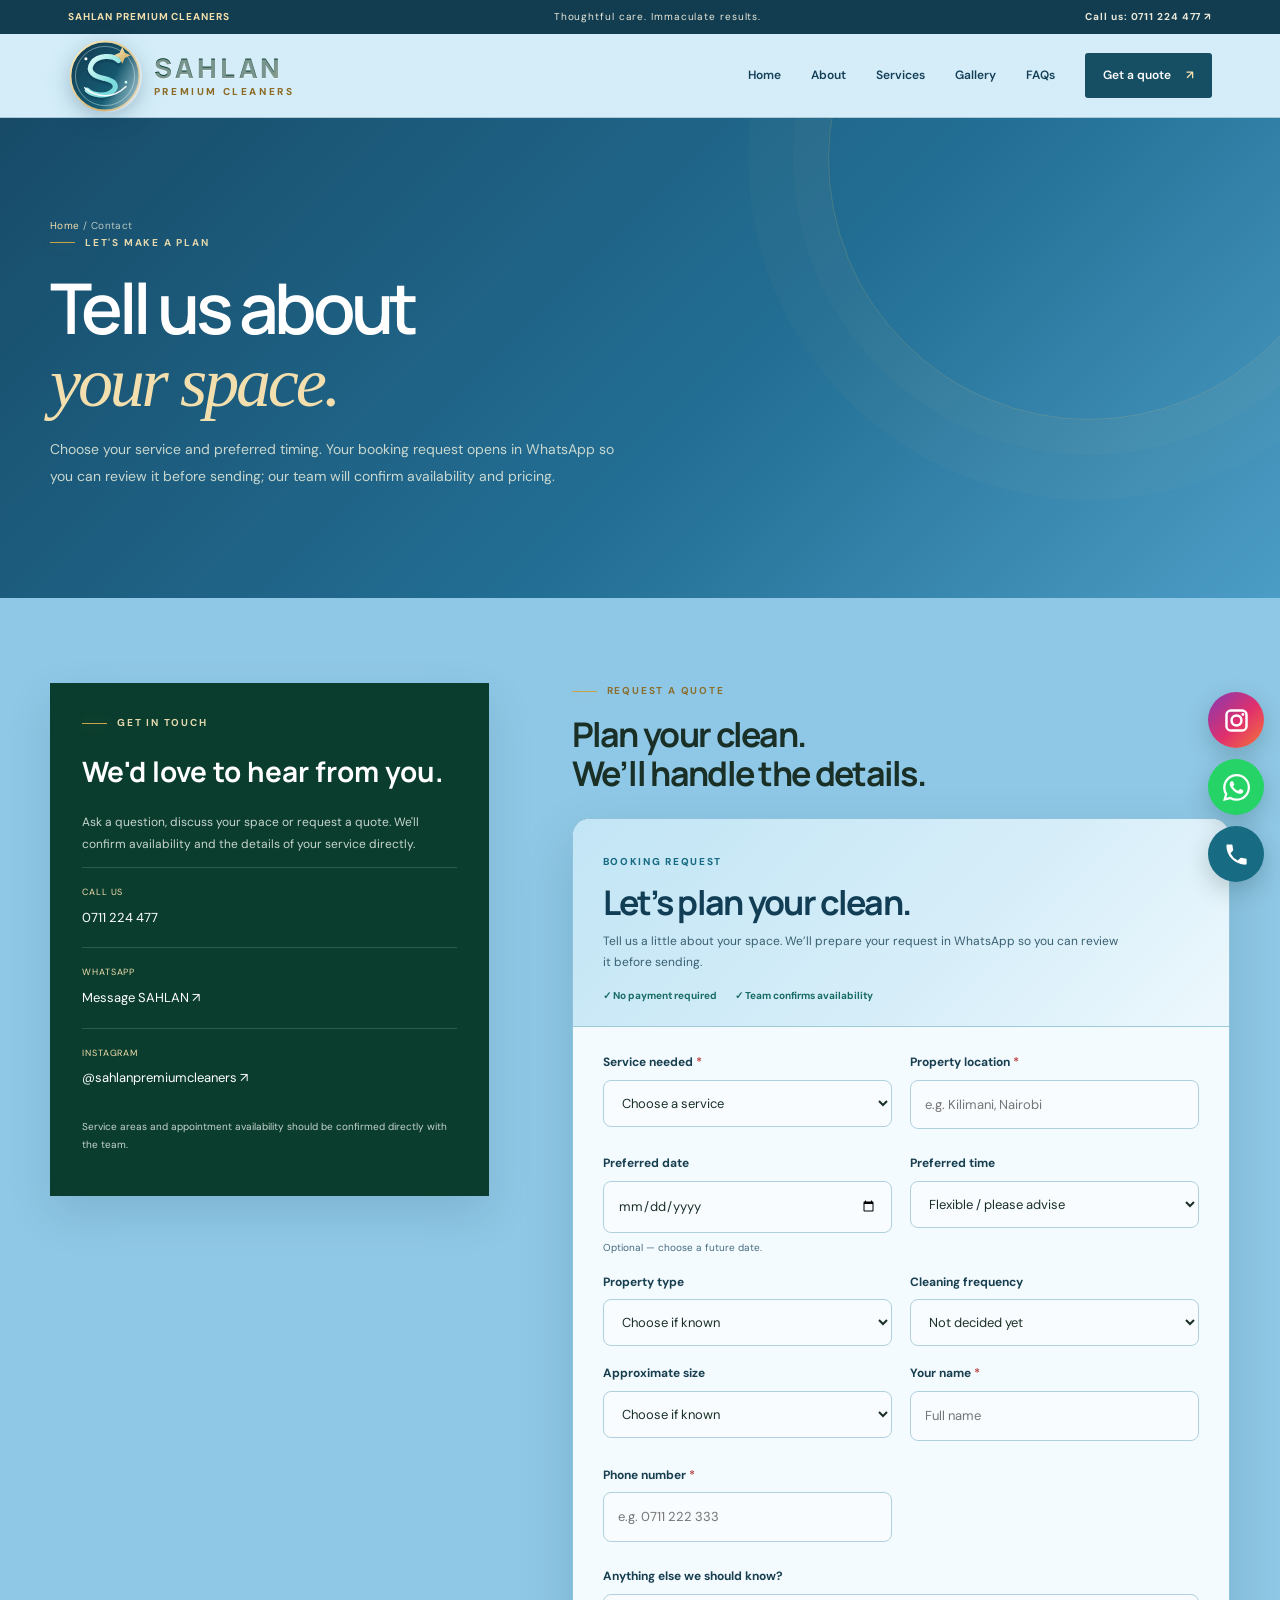
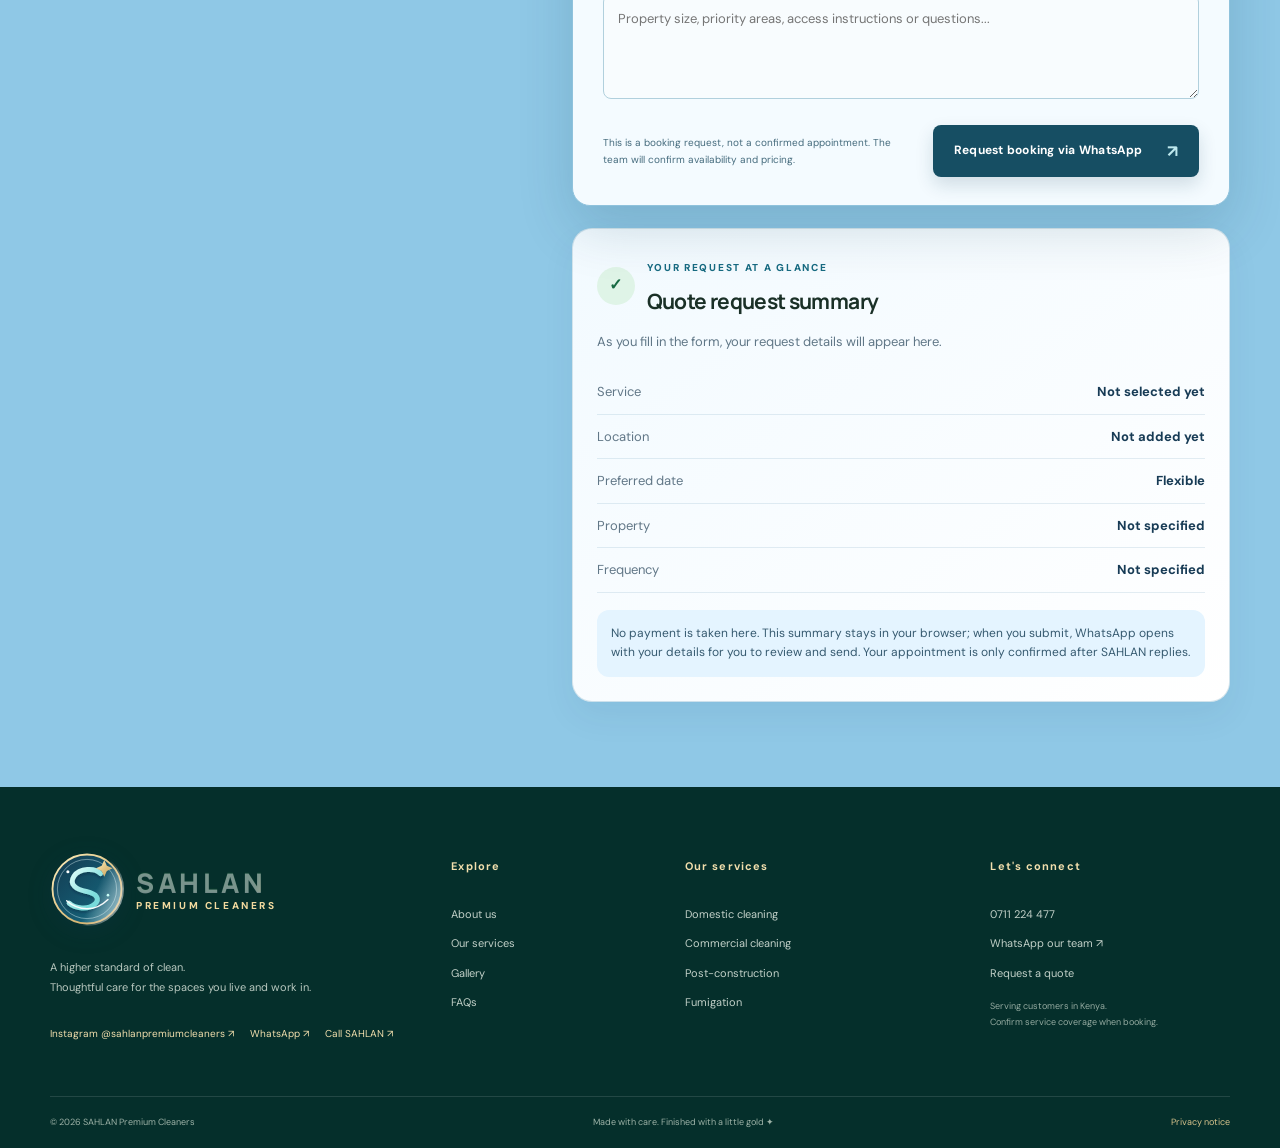
<file: contact.html>
<!doctype html><html lang="en"><head><meta charset="utf-8"><meta name="viewport" content="width=device-width,initial-scale=1"><meta name="theme-color" content="#236f95"><meta name="description" content="Contact SAHLAN Premium Cleaners to discuss domestic, commercial, post-construction cleaning or fumigation."><title>Contact & Request a Quote | SAHLAN Premium Cleaners</title><link rel="icon" href="assets/logo.svg" type="image/svg+xml"><link rel="preconnect" href="https://fonts.googleapis.com"><link rel="preconnect" href="https://fonts.gstatic.com" crossorigin><link href="https://fonts.googleapis.com/css2?family=DM+Sans:wght@400;500;600;700&family=Manrope:wght@400;500;600;700;800&display=swap" rel="stylesheet"><link rel="stylesheet" href="assets/styles.css"><meta property="og:type" content="website"><meta property="og:title" content="Contact & Request a Quote | SAHLAN Premium Cleaners"><meta property="og:description" content="Contact SAHLAN Premium Cleaners to discuss domestic, commercial, post-construction cleaning or fumigation."><meta property="og:image" content="https://sahlan-premium-cleaners.vercel.app/assets/brand-reference-advert.png"><meta name="twitter:card" content="summary_large_image"><meta name="twitter:title" content="Contact & Request a Quote | SAHLAN Premium Cleaners"><meta name="twitter:description" content="Contact SAHLAN Premium Cleaners to discuss domestic, commercial, post-construction cleaning or fumigation."><meta name="robots" content="index,follow,max-image-preview:large"><link rel="canonical" href="https://sahlan-premium-cleaners.vercel.app/contact.html"></head><body><a class="skip-link" href="#main-content">Skip to main content</a><div class="announcement"><span>SAHLAN PREMIUM CLEANERS</span><span>Thoughtful care. Immaculate results.</span><a href="tel:+254711224477">Call us: 0711 224 477 ↗</a></div><header class="site-header"><a class="brand" href="index.html"><img src="assets/logo.svg" alt="SAHLAN Premium Cleaners logo" class="brand-mark"><span class="brand-copy"><strong>SAHLAN</strong><small>PREMIUM CLEANERS</small></span></a><button class="menu-toggle" aria-label="Open navigation" aria-expanded="false"><span></span><span></span></button><nav class="main-nav" aria-label="Main navigation"><a class="" href="index.html">Home</a><a class="" href="about.html">About</a><a class="" href="services.html">Services</a><a class="" href="gallery.html">Gallery</a><a class="" href="faq.html">FAQs</a><a class="nav-cta" href="contact.html">Get a quote <span>↗</span></a></nav></header><main id="main-content"><section class="page-hero"><div class="wrap"><div class="breadcrumb"><a href="index.html">Home</a> / Contact</div><div class="eyebrow light"><span></span> LET'S MAKE A PLAN</div><h1>Tell us about<br><em>your space.</em></h1><p>Choose your service and preferred timing. Your booking request opens in WhatsApp so you can review it before sending; our team will confirm availability and pricing.</p></div></section><section class="content-section"><div class="wrap contact-grid"><aside class="contact-panel"><div class="eyebrow light"><span></span> GET IN TOUCH</div><h2>We'd love to hear from you.</h2><p>Ask a question, discuss your space or request a quote. We'll confirm availability and the details of your service directly.</p><div class="contact-item"><small>CALL US</small><a href="tel:+254711224477">0711 224 477</a></div><div class="contact-item"><small>WHATSAPP</small><a href="https://wa.me/254711224477" target="_blank" rel="noopener">Message SAHLAN ↗</a></div><div class="contact-item"><small>INSTAGRAM</small><a href="https://www.instagram.com/sahlanpremiumcleaners/" target="_blank" rel="noopener">@sahlanpremiumcleaners ↗</a></div><p style="font-size:10px">Service areas and appointment availability should be confirmed directly with the team.</p></aside><div><div class="eyebrow"><span></span> REQUEST A QUOTE</div><h2 style="font-family:var(--display);font-size:34px;letter-spacing:-.05em;line-height:1.15;margin:15px 0 25px">Plan your clean.<br>We’ll handle the details.</h2><form class="quote-form booking-card" id="quote-form" novalidate>
<div class="booking-card-head"><span class="booking-kicker">BOOKING REQUEST</span><h3>Let’s plan your clean.</h3><p>Tell us a little about your space. We’ll prepare your request in WhatsApp so you can review it before sending.</p><div class="booking-trust"><span>✓ No payment required</span><span>✓ Team confirms availability</span></div></div>
<div class="booking-form-grid">
<div class="form-field"><label for="service">Service needed <span>*</span></label><select id="service" name="service" required><option value="">Choose a service</option><option>Domestic cleaning</option><option>Commercial cleaning</option><option>Post-construction cleaning</option><option>Fumigation services</option><option>Not sure yet</option></select><small class="field-error" data-error-for="service"></small></div>
<div class="form-field"><label for="location">Property location <span>*</span></label><input id="location" name="location" required autocomplete="address-level2" placeholder="e.g. Kilimani, Nairobi"><small class="field-error" data-error-for="location"></small></div>
<div class="form-field"><label for="date">Preferred date</label><input id="date" name="date" type="date"><small class="field-hint">Optional — choose a future date.</small></div>
<div class="form-field"><label for="time">Preferred time</label><select id="time" name="time"><option value="">Flexible / please advise</option><option>Morning (8am–11am)</option><option>Midday (11am–2pm)</option><option>Afternoon (2pm–5pm)</option><option>Evening (please confirm)</option></select></div>
<div class="form-field"><label for="size">Property type</label><select id="size" name="size"><option value="">Choose if known</option><option>House / apartment</option><option>Office / commercial</option><option>New build / renovation</option><option>Shop / retail space</option><option>Other</option></select></div>
<div class="form-field"><label for="frequency">Cleaning frequency</label><select id="frequency" name="frequency"><option value="">Not decided yet</option><option>One-time cleaning</option><option>Weekly</option><option>Every two weeks</option><option>Monthly</option><option>Ongoing commercial contract</option></select></div>
<div class="form-field"><label for="rooms">Approximate size</label><select id="rooms" name="rooms"><option value="">Choose if known</option><option>Studio / bedsitter</option><option>1–2 bedrooms</option><option>3–4 bedrooms</option><option>5+ bedrooms</option><option>Small office / shop</option><option>Large office / commercial site</option><option>Not sure</option></select></div>
<div class="form-field"><label for="name">Your name <span>*</span></label><input id="name" name="name" autocomplete="name" required placeholder="Full name"><small class="field-error" data-error-for="name"></small></div>
<div class="form-field"><label for="phone">Phone number <span>*</span></label><input id="phone" name="phone" autocomplete="tel" required inputmode="tel" placeholder="e.g. 0711 222 333"><small class="field-error" data-error-for="phone"></small></div>
<div class="form-field full"><label for="details">Anything else we should know?</label><textarea id="details" name="details" placeholder="Property size, priority areas, access instructions or questions..."></textarea></div>
</div><div class="booking-submit-row"><p class="booking-disclaimer">This is a booking request, not a confirmed appointment. The team will confirm availability and pricing.</p><button class="button button-dark booking-submit" type="submit">Request booking via WhatsApp <span>↗</span></button></div><div class="form-status" id="booking-status" role="status" aria-live="polite"></div></form><aside class="quote-summary" aria-live="polite" aria-atomic="true"><div class="quote-summary-top"><span class="summary-check">✓</span><div><span class="booking-kicker">YOUR REQUEST AT A GLANCE</span><h3>Quote request summary</h3></div></div><p class="summary-lede">As you fill in the form, your request details will appear here.</p><dl class="summary-list"><div><dt>Service</dt><dd data-summary="service">Not selected yet</dd></div><div><dt>Location</dt><dd data-summary="location">Not added yet</dd></div><div><dt>Preferred date</dt><dd data-summary="date">Flexible</dd></div><div><dt>Property</dt><dd data-summary="size">Not specified</dd></div><div><dt>Frequency</dt><dd data-summary="frequency">Not specified</dd></div></dl><p class="summary-note">No payment is taken here. This summary stays in your browser; when you submit, WhatsApp opens with your details for you to review and send. Your appointment is only confirmed after SAHLAN replies.</p></aside></div></div></section></main><footer class="site-footer"><div class="wrap footer-main"><div class="footer-brand"><a class="brand brand-light" href="index.html"><img src="assets/logo.svg" alt="SAHLAN Premium Cleaners logo" class="brand-mark"><span class="brand-copy"><strong>SAHLAN</strong><small>PREMIUM CLEANERS</small></span></a><p>A higher standard of clean.<br>Thoughtful care for the spaces you live and work in.</p><div class="social-links" aria-label="SAHLAN contact and social links"><a class="footer-social" href="https://www.instagram.com/sahlanpremiumcleaners/" target="_blank" rel="noopener">Instagram @sahlanpremiumcleaners ↗</a><a class="footer-social" href="https://wa.me/254711224477" target="_blank" rel="noopener">WhatsApp ↗</a><a class="footer-social" href="tel:+254711224477">Call SAHLAN ↗</a></div></div><div><h3>Explore</h3><a href="about.html">About us</a><a href="services.html">Our services</a><a href="gallery.html">Gallery</a><a href="faq.html">FAQs</a></div><div><h3>Our services</h3><a href="domestic-cleaning.html">Domestic cleaning</a><a href="commercial-cleaning.html">Commercial cleaning</a><a href="post-construction.html">Post-construction</a><a href="fumigation.html">Fumigation</a></div><div><h3>Let's connect</h3><a href="tel:+254711224477">0711 224 477</a><a href="https://wa.me/254711224477" target="_blank" rel="noopener">WhatsApp our team ↗</a><a href="contact.html">Request a quote</a><p class="footer-small">Serving customers in Kenya.<br>Confirm service coverage when booking.</p></div></div><div class="wrap footer-bottom"><span>© <span id="year"></span> SAHLAN Premium Cleaners</span><span>Made with care. Finished with a little gold ✦</span><a href="privacy.html">Privacy notice</a></div></footer><div class="floating-contact-dock" aria-label="Quick contact options">
<a class="floating-contact floating-instagram" href="https://www.instagram.com/sahlanpremiumcleaners/" target="_blank" rel="noopener noreferrer" aria-label="Follow SAHLAN Premium Cleaners on Instagram"><svg viewBox="0 0 24 24" aria-hidden="true"><path d="M7 2h10a5 5 0 0 1 5 5v10a5 5 0 0 1-5 5H7a5 5 0 0 1-5-5V7a5 5 0 0 1 5-5zm0 2.2A2.8 2.8 0 0 0 4.2 7v10A2.8 2.8 0 0 0 7 19.8h10a2.8 2.8 0 0 0 2.8-2.8V7A2.8 2.8 0 0 0 17 4.2H7zm5 2.3a5.5 5.5 0 1 1 0 11 5.5 5.5 0 0 1 0-11zm0 2.2a3.3 3.3 0 1 0 0 6.6 3.3 3.3 0 0 0 0-6.6zm5.7-3.3a1.3 1.3 0 1 1 0 2.6 1.3 1.3 0 0 1 0-2.6z"/></svg><span class="float-label">Instagram</span></a>
<a class="floating-contact floating-whatsapp" href="https://wa.me/254711224477?text=Hello%20SAHLAN%20Premium%20Cleaners%2C%20I%27d%20like%20to%20ask%20about%20your%20services." target="_blank" rel="noopener noreferrer" aria-label="Chat with SAHLAN on WhatsApp"><svg viewBox="0 0 24 24" aria-hidden="true"><path d="M20.52 3.48A11.84 11.84 0 0 0 12.08 0C5.5 0 .15 5.34.15 11.92c0 2.1.55 4.16 1.6 5.98L.05 24l6.27-1.64a11.9 11.9 0 0 0 5.75 1.47h.01c6.58 0 11.93-5.35 11.93-11.93 0-3.19-1.24-6.19-3.49-8.42zM12.08 21.8h-.01a9.87 9.87 0 0 1-5.03-1.38l-.36-.21-3.72.98.99-3.63-.23-.37a9.84 9.84 0 0 1-1.51-5.27c0-5.46 4.44-9.9 9.89-9.9a9.82 9.82 0 0 1 7 2.9 9.82 9.82 0 0 1 2.9 7c0 5.45-4.44 9.88-9.92 9.88zm5.43-7.4c-.3-.15-1.76-.87-2.03-.97-.27-.1-.47-.15-.67.15-.2.3-.77.97-.94 1.17-.17.2-.35.22-.65.07-.3-.15-1.27-.47-2.42-1.5-.9-.8-1.51-1.79-1.69-2.09-.17-.3-.02-.46.13-.61.13-.13.3-.35.45-.52.15-.18.2-.3.3-.5.1-.2.05-.38-.03-.53-.08-.15-.67-1.61-.92-2.2-.24-.58-.49-.5-.67-.51h-.57c-.2 0-.52.08-.79.38-.27.3-1.04 1.02-1.04 2.48s1.07 2.87 1.22 3.07c.15.2 2.1 3.2 5.09 4.49.71.31 1.26.5 1.69.64.71.23 1.36.2 1.87.12.57-.08 1.76-.72 2.01-1.42.25-.7.25-1.3.17-1.42-.07-.13-.27-.2-.57-.35z"/></svg><span class="float-label">WhatsApp us</span></a>
<a class="floating-contact floating-call" href="tel:+254711224477" aria-label="Call SAHLAN Premium Cleaners"><svg viewBox="0 0 24 24" aria-hidden="true"><path d="M6.62 10.79a15.05 15.05 0 0 0 6.59 6.59l2.2-2.2a1 1 0 0 1 1.02-.24c1.12.37 2.33.57 3.57.57.55 0 1 .45 1 1V20c0 .55-.45 1-1 1C10.61 21 3 13.39 3 4c0-.55.45-1 1-1h3.5c.55 0 1 .45 1 1 0 1.24.2 2.45.57 3.57a1 1 0 0 1-.25 1.02l-2.2 2.2z"/></svg><span class="float-label">Call 0711 224 477</span></a>
</div><script src="assets/main.js"></script></body></html>
</file>
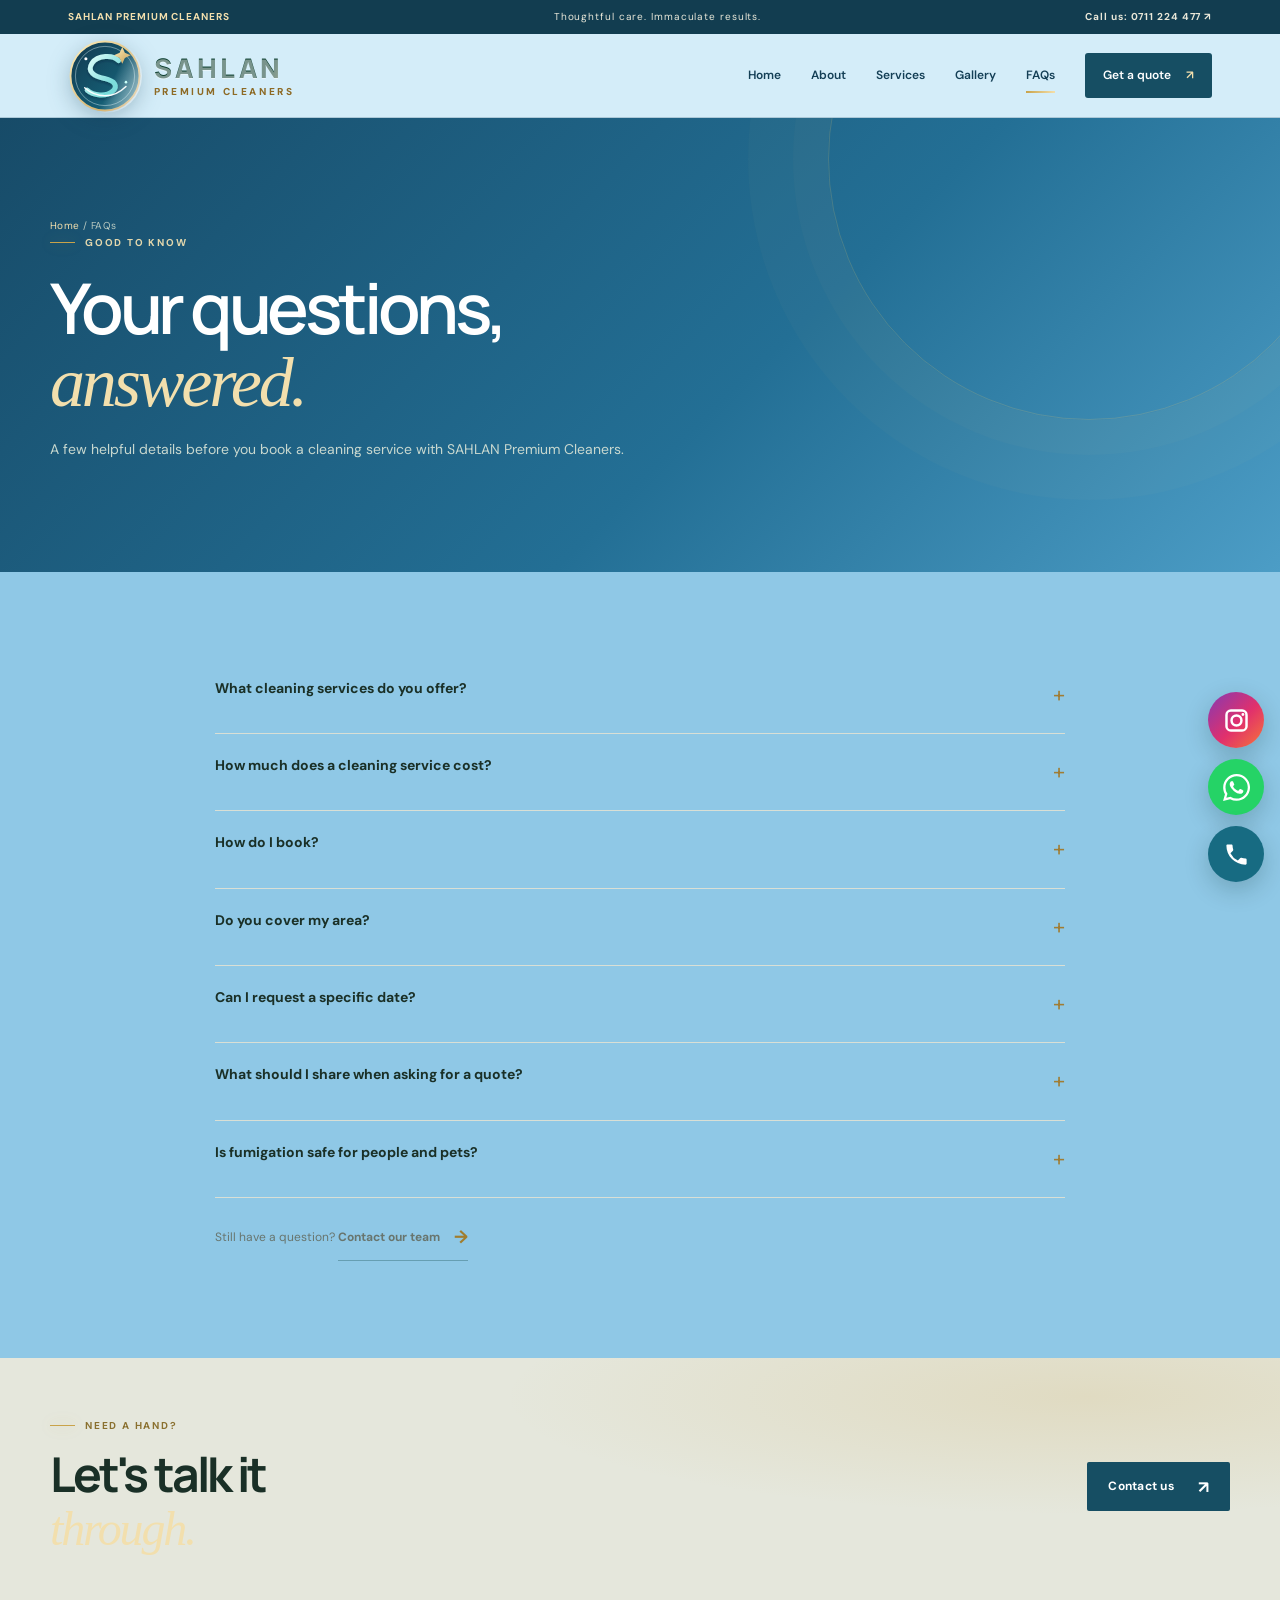
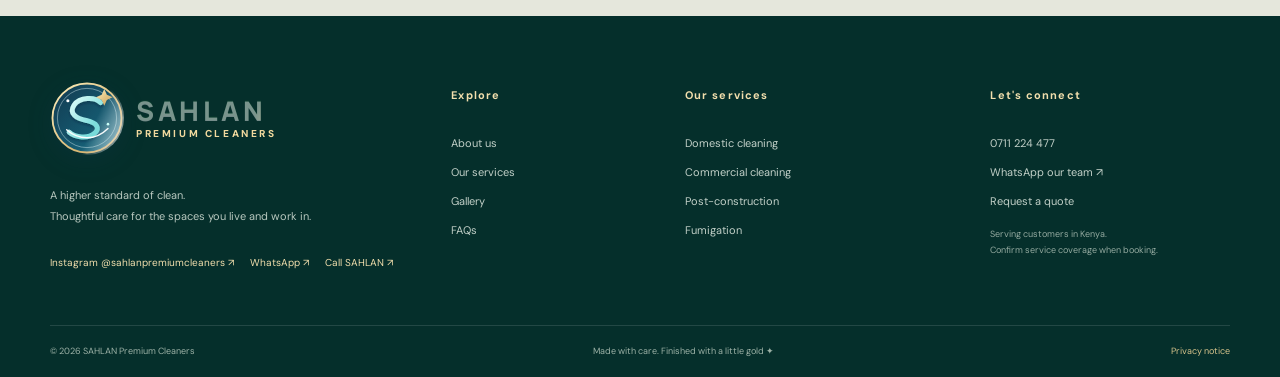
<file: faq.html>
<!doctype html><html lang="en"><head><meta charset="utf-8"><meta name="viewport" content="width=device-width,initial-scale=1"><meta name="theme-color" content="#236f95"><meta name="description" content="Find answers about SAHLAN Premium Cleaners services, bookings and quotes."><title>Frequently Asked Questions | SAHLAN Premium Cleaners</title><link rel="icon" href="assets/logo.svg" type="image/svg+xml"><link rel="preconnect" href="https://fonts.googleapis.com"><link rel="preconnect" href="https://fonts.gstatic.com" crossorigin><link href="https://fonts.googleapis.com/css2?family=DM+Sans:wght@400;500;600;700&family=Manrope:wght@400;500;600;700;800&display=swap" rel="stylesheet"><link rel="stylesheet" href="assets/styles.css"><meta property="og:type" content="website"><meta property="og:title" content="Frequently Asked Questions | SAHLAN Premium Cleaners"><meta property="og:description" content="Find answers about SAHLAN Premium Cleaners services, bookings and quotes."><meta property="og:image" content="https://sahlan-premium-cleaners.vercel.app/assets/brand-reference-advert.png"><meta name="twitter:card" content="summary_large_image"><meta name="twitter:title" content="Frequently Asked Questions | SAHLAN Premium Cleaners"><meta name="twitter:description" content="Find answers about SAHLAN Premium Cleaners services, bookings and quotes."><meta name="robots" content="index,follow,max-image-preview:large"><link rel="canonical" href="https://sahlan-premium-cleaners.vercel.app/faq.html"></head><body><a class="skip-link" href="#main-content">Skip to main content</a><div class="announcement"><span>SAHLAN PREMIUM CLEANERS</span><span>Thoughtful care. Immaculate results.</span><a href="tel:+254711224477">Call us: 0711 224 477 ↗</a></div><header class="site-header"><a class="brand" href="index.html"><img src="assets/logo.svg" alt="SAHLAN Premium Cleaners logo" class="brand-mark"><span class="brand-copy"><strong>SAHLAN</strong><small>PREMIUM CLEANERS</small></span></a><button class="menu-toggle" aria-label="Open navigation" aria-expanded="false"><span></span><span></span></button><nav class="main-nav" aria-label="Main navigation"><a class="" href="index.html">Home</a><a class="" href="about.html">About</a><a class="" href="services.html">Services</a><a class="" href="gallery.html">Gallery</a><a class="active" aria-current="page" href="faq.html">FAQs</a><a class="nav-cta" href="contact.html">Get a quote <span>↗</span></a></nav></header><main id="main-content"><section class="page-hero"><div class="wrap"><div class="breadcrumb"><a href="index.html">Home</a> / FAQs</div><div class="eyebrow light"><span></span> GOOD TO KNOW</div><h1>Your questions,<br><em>answered.</em></h1><p>A few helpful details before you book a cleaning service with SAHLAN Premium Cleaners.</p></div></section><section class="content-section"><div class="wrap faq-list"><details><summary>What cleaning services do you offer?</summary><p>SAHLAN Premium Cleaners lists domestic cleaning, commercial cleaning, post-construction cleaning and fumigation services.</p></details><details><summary>How much does a cleaning service cost?</summary><p>Pricing depends on the service, property, size, condition and scope. Share the details of your space using the quote form so the team can discuss a tailored price with you.</p></details><details><summary>How do I book?</summary><p>Call 0711 224 477 or use the quote form on the Contact page. The form opens WhatsApp with your details filled in for you to review and send.</p></details><details><summary>Do you cover my area?</summary><p>Please contact the team with your location to confirm service availability before making plans.</p></details><details><summary>Can I request a specific date?</summary><p>Yes, you can include your preferred date in the enquiry. The date is a request and must be confirmed with the team.</p></details><details><summary>What should I share when asking for a quote?</summary><p>Tell us the service you need, your location, the type and size of the space, your preferred timing and any special requirements.</p></details><details><summary>Is fumigation safe for people and pets?</summary><p>Safety instructions depend on the specific treatment and provider. Before booking, ask the team to explain preparation, precautions and re-entry guidance. Always follow the treatment provider’s instructions.</p></details><p style="font-size:12px;color:#68756e;margin-top:25px">Still have a question? <a class="text-link" href="contact.html">Contact our team <span>→</span></a></p></div></section><section class="cta-band"><div class="wrap cta-inner"><div><div class="eyebrow"><span></span> NEED A HAND?</div><h2>Let's talk it<br><em>through.</em></h2></div><a class="button button-dark" href="contact.html">Contact us <span>↗</span></a></div></section></main><footer class="site-footer"><div class="wrap footer-main"><div class="footer-brand"><a class="brand brand-light" href="index.html"><img src="assets/logo.svg" alt="SAHLAN Premium Cleaners logo" class="brand-mark"><span class="brand-copy"><strong>SAHLAN</strong><small>PREMIUM CLEANERS</small></span></a><p>A higher standard of clean.<br>Thoughtful care for the spaces you live and work in.</p><div class="social-links" aria-label="SAHLAN contact and social links"><a class="footer-social" href="https://www.instagram.com/sahlanpremiumcleaners/" target="_blank" rel="noopener">Instagram @sahlanpremiumcleaners ↗</a><a class="footer-social" href="https://wa.me/254711224477" target="_blank" rel="noopener">WhatsApp ↗</a><a class="footer-social" href="tel:+254711224477">Call SAHLAN ↗</a></div></div><div><h3>Explore</h3><a href="about.html">About us</a><a href="services.html">Our services</a><a href="gallery.html">Gallery</a><a href="faq.html">FAQs</a></div><div><h3>Our services</h3><a href="domestic-cleaning.html">Domestic cleaning</a><a href="commercial-cleaning.html">Commercial cleaning</a><a href="post-construction.html">Post-construction</a><a href="fumigation.html">Fumigation</a></div><div><h3>Let's connect</h3><a href="tel:+254711224477">0711 224 477</a><a href="https://wa.me/254711224477" target="_blank" rel="noopener">WhatsApp our team ↗</a><a href="contact.html">Request a quote</a><p class="footer-small">Serving customers in Kenya.<br>Confirm service coverage when booking.</p></div></div><div class="wrap footer-bottom"><span>© <span id="year"></span> SAHLAN Premium Cleaners</span><span>Made with care. Finished with a little gold ✦</span><a href="privacy.html">Privacy notice</a></div></footer><div class="floating-contact-dock" aria-label="Quick contact options">
<a class="floating-contact floating-instagram" href="https://www.instagram.com/sahlanpremiumcleaners/" target="_blank" rel="noopener noreferrer" aria-label="Follow SAHLAN Premium Cleaners on Instagram"><svg viewBox="0 0 24 24" aria-hidden="true"><path d="M7 2h10a5 5 0 0 1 5 5v10a5 5 0 0 1-5 5H7a5 5 0 0 1-5-5V7a5 5 0 0 1 5-5zm0 2.2A2.8 2.8 0 0 0 4.2 7v10A2.8 2.8 0 0 0 7 19.8h10a2.8 2.8 0 0 0 2.8-2.8V7A2.8 2.8 0 0 0 17 4.2H7zm5 2.3a5.5 5.5 0 1 1 0 11 5.5 5.5 0 0 1 0-11zm0 2.2a3.3 3.3 0 1 0 0 6.6 3.3 3.3 0 0 0 0-6.6zm5.7-3.3a1.3 1.3 0 1 1 0 2.6 1.3 1.3 0 0 1 0-2.6z"/></svg><span class="float-label">Instagram</span></a>
<a class="floating-contact floating-whatsapp" href="https://wa.me/254711224477?text=Hello%20SAHLAN%20Premium%20Cleaners%2C%20I%27d%20like%20to%20ask%20about%20your%20services." target="_blank" rel="noopener noreferrer" aria-label="Chat with SAHLAN on WhatsApp"><svg viewBox="0 0 24 24" aria-hidden="true"><path d="M20.52 3.48A11.84 11.84 0 0 0 12.08 0C5.5 0 .15 5.34.15 11.92c0 2.1.55 4.16 1.6 5.98L.05 24l6.27-1.64a11.9 11.9 0 0 0 5.75 1.47h.01c6.58 0 11.93-5.35 11.93-11.93 0-3.19-1.24-6.19-3.49-8.42zM12.08 21.8h-.01a9.87 9.87 0 0 1-5.03-1.38l-.36-.21-3.72.98.99-3.63-.23-.37a9.84 9.84 0 0 1-1.51-5.27c0-5.46 4.44-9.9 9.89-9.9a9.82 9.82 0 0 1 7 2.9 9.82 9.82 0 0 1 2.9 7c0 5.45-4.44 9.88-9.92 9.88zm5.43-7.4c-.3-.15-1.76-.87-2.03-.97-.27-.1-.47-.15-.67.15-.2.3-.77.97-.94 1.17-.17.2-.35.22-.65.07-.3-.15-1.27-.47-2.42-1.5-.9-.8-1.51-1.79-1.69-2.09-.17-.3-.02-.46.13-.61.13-.13.3-.35.45-.52.15-.18.2-.3.3-.5.1-.2.05-.38-.03-.53-.08-.15-.67-1.61-.92-2.2-.24-.58-.49-.5-.67-.51h-.57c-.2 0-.52.08-.79.38-.27.3-1.04 1.02-1.04 2.48s1.07 2.87 1.22 3.07c.15.2 2.1 3.2 5.09 4.49.71.31 1.26.5 1.69.64.71.23 1.36.2 1.87.12.57-.08 1.76-.72 2.01-1.42.25-.7.25-1.3.17-1.42-.07-.13-.27-.2-.57-.35z"/></svg><span class="float-label">WhatsApp us</span></a>
<a class="floating-contact floating-call" href="tel:+254711224477" aria-label="Call SAHLAN Premium Cleaners"><svg viewBox="0 0 24 24" aria-hidden="true"><path d="M6.62 10.79a15.05 15.05 0 0 0 6.59 6.59l2.2-2.2a1 1 0 0 1 1.02-.24c1.12.37 2.33.57 3.57.57.55 0 1 .45 1 1V20c0 .55-.45 1-1 1C10.61 21 3 13.39 3 4c0-.55.45-1 1-1h3.5c.55 0 1 .45 1 1 0 1.24.2 2.45.57 3.57a1 1 0 0 1-.25 1.02l-2.2 2.2z"/></svg><span class="float-label">Call 0711 224 477</span></a>
</div><script src="assets/main.js"></script></body></html>
</file>
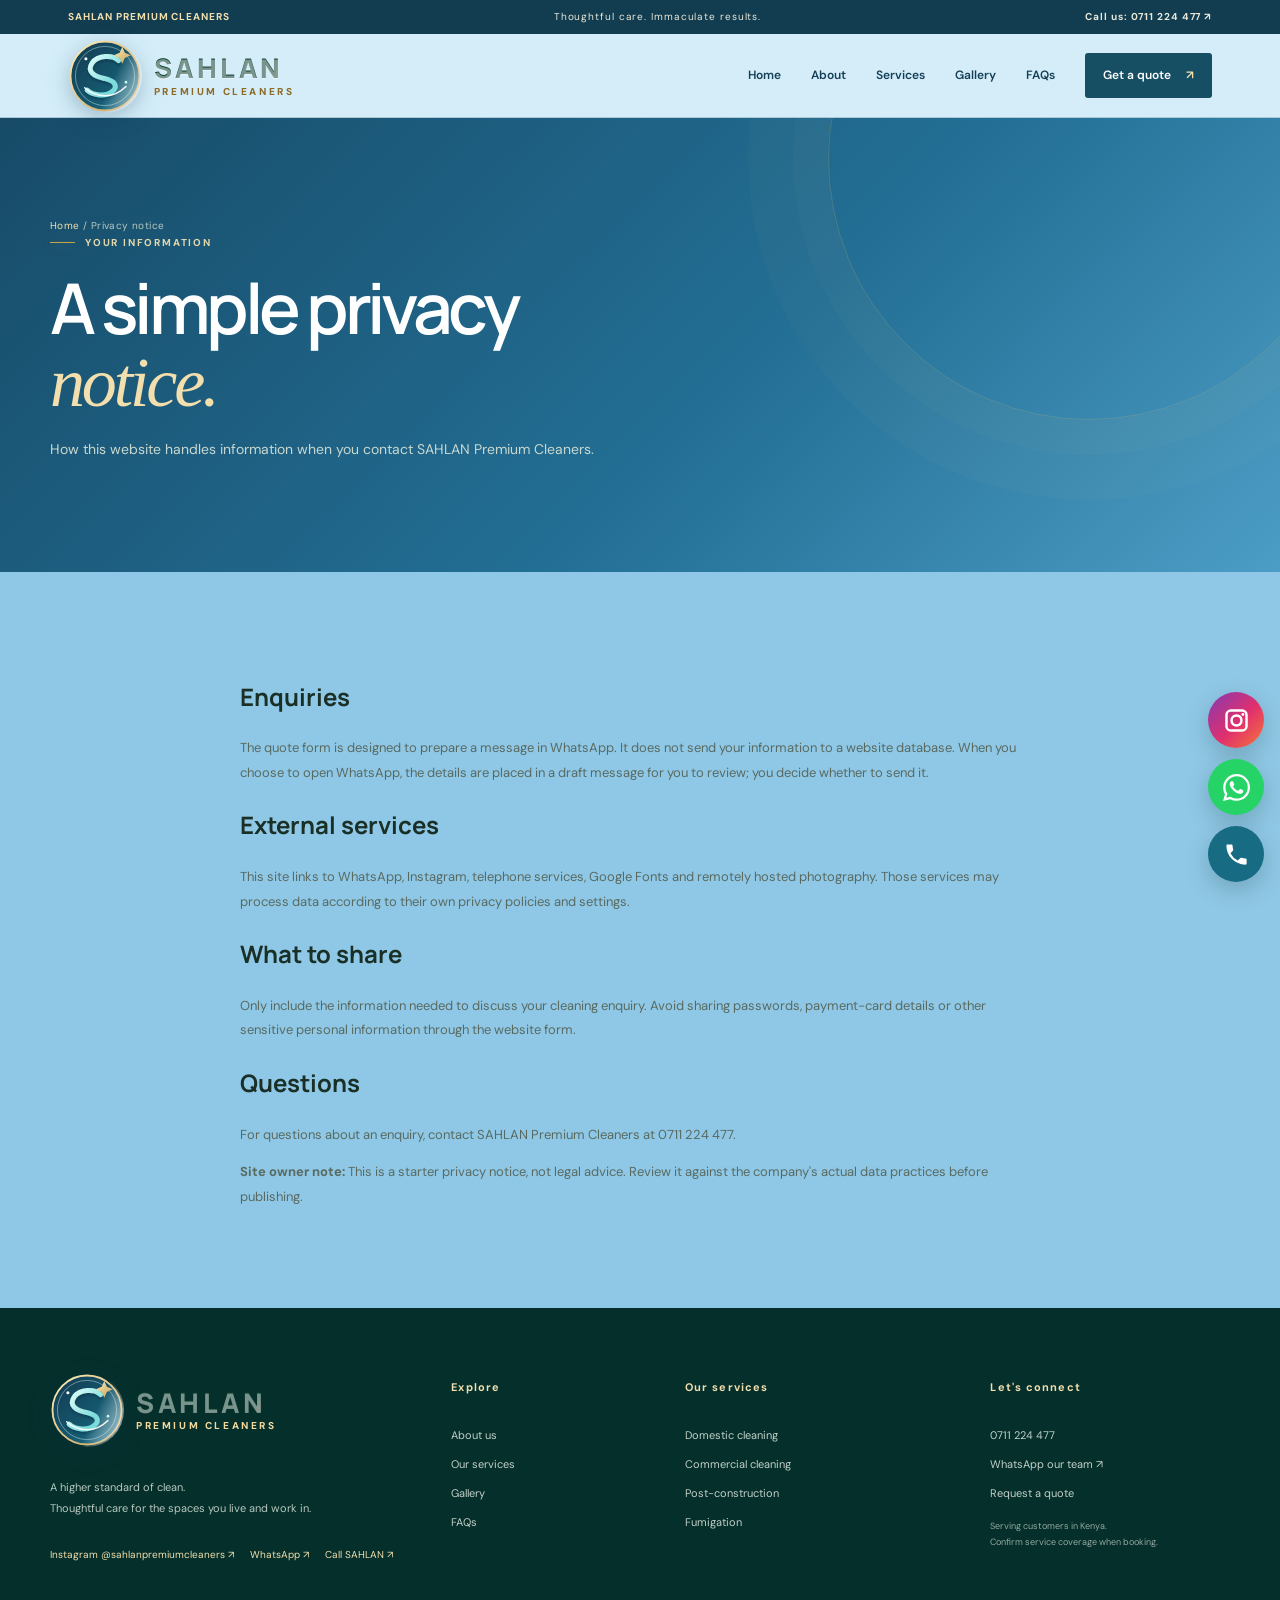
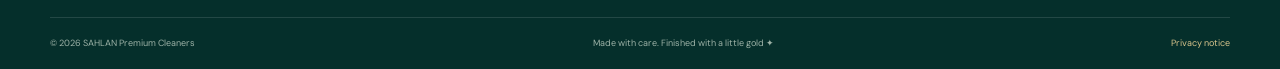
<file: privacy.html>
<!doctype html><html lang="en"><head><meta charset="utf-8"><meta name="viewport" content="width=device-width,initial-scale=1"><meta name="theme-color" content="#236f95"><meta name="description" content="Privacy notice for the SAHLAN Premium Cleaners website."><title>Privacy Notice | SAHLAN Premium Cleaners</title><link rel="icon" href="assets/logo.svg" type="image/svg+xml"><link rel="preconnect" href="https://fonts.googleapis.com"><link rel="preconnect" href="https://fonts.gstatic.com" crossorigin><link href="https://fonts.googleapis.com/css2?family=DM+Sans:wght@400;500;600;700&family=Manrope:wght@400;500;600;700;800&display=swap" rel="stylesheet"><link rel="stylesheet" href="assets/styles.css"><meta property="og:type" content="website"><meta property="og:title" content="Privacy Notice | SAHLAN Premium Cleaners"><meta property="og:description" content="Privacy notice for the SAHLAN Premium Cleaners website."><meta property="og:image" content="https://sahlan-premium-cleaners.vercel.app/assets/brand-reference-advert.png"><meta name="twitter:card" content="summary_large_image"><meta name="twitter:title" content="Privacy Notice | SAHLAN Premium Cleaners"><meta name="twitter:description" content="Privacy notice for the SAHLAN Premium Cleaners website."><meta name="robots" content="index,follow,max-image-preview:large"><link rel="canonical" href="https://sahlan-premium-cleaners.vercel.app/privacy.html"></head><body><a class="skip-link" href="#main-content">Skip to main content</a><div class="announcement"><span>SAHLAN PREMIUM CLEANERS</span><span>Thoughtful care. Immaculate results.</span><a href="tel:+254711224477">Call us: 0711 224 477 ↗</a></div><header class="site-header"><a class="brand" href="index.html"><img src="assets/logo.svg" alt="SAHLAN Premium Cleaners logo" class="brand-mark"><span class="brand-copy"><strong>SAHLAN</strong><small>PREMIUM CLEANERS</small></span></a><button class="menu-toggle" aria-label="Open navigation" aria-expanded="false"><span></span><span></span></button><nav class="main-nav" aria-label="Main navigation"><a class="" href="index.html">Home</a><a class="" href="about.html">About</a><a class="" href="services.html">Services</a><a class="" href="gallery.html">Gallery</a><a class="" href="faq.html">FAQs</a><a class="nav-cta" href="contact.html">Get a quote <span>↗</span></a></nav></header><main id="main-content"><section class="page-hero"><div class="wrap"><div class="breadcrumb"><a href="index.html">Home</a> / Privacy notice</div><div class="eyebrow light"><span></span> YOUR INFORMATION</div><h1>A simple privacy<br><em>notice.</em></h1><p>How this website handles information when you contact SAHLAN Premium Cleaners.</p></div></section><section class="content-section"><div class="wrap privacy-copy"><h2>Enquiries</h2><p>The quote form is designed to prepare a message in WhatsApp. It does not send your information to a website database. When you choose to open WhatsApp, the details are placed in a draft message for you to review; you decide whether to send it.</p><h2>External services</h2><p>This site links to WhatsApp, Instagram, telephone services, Google Fonts and remotely hosted photography. Those services may process data according to their own privacy policies and settings.</p><h2>What to share</h2><p>Only include the information needed to discuss your cleaning enquiry. Avoid sharing passwords, payment-card details or other sensitive personal information through the website form.</p><h2>Questions</h2><p>For questions about an enquiry, contact SAHLAN Premium Cleaners at <a href="tel:+254711224477">0711 224 477</a>.</p><p><strong>Site owner note:</strong> This is a starter privacy notice, not legal advice. Review it against the company's actual data practices before publishing.</p></div></section></main><footer class="site-footer"><div class="wrap footer-main"><div class="footer-brand"><a class="brand brand-light" href="index.html"><img src="assets/logo.svg" alt="SAHLAN Premium Cleaners logo" class="brand-mark"><span class="brand-copy"><strong>SAHLAN</strong><small>PREMIUM CLEANERS</small></span></a><p>A higher standard of clean.<br>Thoughtful care for the spaces you live and work in.</p><div class="social-links" aria-label="SAHLAN contact and social links"><a class="footer-social" href="https://www.instagram.com/sahlanpremiumcleaners/" target="_blank" rel="noopener">Instagram @sahlanpremiumcleaners ↗</a><a class="footer-social" href="https://wa.me/254711224477" target="_blank" rel="noopener">WhatsApp ↗</a><a class="footer-social" href="tel:+254711224477">Call SAHLAN ↗</a></div></div><div><h3>Explore</h3><a href="about.html">About us</a><a href="services.html">Our services</a><a href="gallery.html">Gallery</a><a href="faq.html">FAQs</a></div><div><h3>Our services</h3><a href="domestic-cleaning.html">Domestic cleaning</a><a href="commercial-cleaning.html">Commercial cleaning</a><a href="post-construction.html">Post-construction</a><a href="fumigation.html">Fumigation</a></div><div><h3>Let's connect</h3><a href="tel:+254711224477">0711 224 477</a><a href="https://wa.me/254711224477" target="_blank" rel="noopener">WhatsApp our team ↗</a><a href="contact.html">Request a quote</a><p class="footer-small">Serving customers in Kenya.<br>Confirm service coverage when booking.</p></div></div><div class="wrap footer-bottom"><span>© <span id="year"></span> SAHLAN Premium Cleaners</span><span>Made with care. Finished with a little gold ✦</span><a href="privacy.html">Privacy notice</a></div></footer><div class="floating-contact-dock" aria-label="Quick contact options">
<a class="floating-contact floating-instagram" href="https://www.instagram.com/sahlanpremiumcleaners/" target="_blank" rel="noopener noreferrer" aria-label="Follow SAHLAN Premium Cleaners on Instagram"><svg viewBox="0 0 24 24" aria-hidden="true"><path d="M7 2h10a5 5 0 0 1 5 5v10a5 5 0 0 1-5 5H7a5 5 0 0 1-5-5V7a5 5 0 0 1 5-5zm0 2.2A2.8 2.8 0 0 0 4.2 7v10A2.8 2.8 0 0 0 7 19.8h10a2.8 2.8 0 0 0 2.8-2.8V7A2.8 2.8 0 0 0 17 4.2H7zm5 2.3a5.5 5.5 0 1 1 0 11 5.5 5.5 0 0 1 0-11zm0 2.2a3.3 3.3 0 1 0 0 6.6 3.3 3.3 0 0 0 0-6.6zm5.7-3.3a1.3 1.3 0 1 1 0 2.6 1.3 1.3 0 0 1 0-2.6z"/></svg><span class="float-label">Instagram</span></a>
<a class="floating-contact floating-whatsapp" href="https://wa.me/254711224477?text=Hello%20SAHLAN%20Premium%20Cleaners%2C%20I%27d%20like%20to%20ask%20about%20your%20services." target="_blank" rel="noopener noreferrer" aria-label="Chat with SAHLAN on WhatsApp"><svg viewBox="0 0 24 24" aria-hidden="true"><path d="M20.52 3.48A11.84 11.84 0 0 0 12.08 0C5.5 0 .15 5.34.15 11.92c0 2.1.55 4.16 1.6 5.98L.05 24l6.27-1.64a11.9 11.9 0 0 0 5.75 1.47h.01c6.58 0 11.93-5.35 11.93-11.93 0-3.19-1.24-6.19-3.49-8.42zM12.08 21.8h-.01a9.87 9.87 0 0 1-5.03-1.38l-.36-.21-3.72.98.99-3.63-.23-.37a9.84 9.84 0 0 1-1.51-5.27c0-5.46 4.44-9.9 9.89-9.9a9.82 9.82 0 0 1 7 2.9 9.82 9.82 0 0 1 2.9 7c0 5.45-4.44 9.88-9.92 9.88zm5.43-7.4c-.3-.15-1.76-.87-2.03-.97-.27-.1-.47-.15-.67.15-.2.3-.77.97-.94 1.17-.17.2-.35.22-.65.07-.3-.15-1.27-.47-2.42-1.5-.9-.8-1.51-1.79-1.69-2.09-.17-.3-.02-.46.13-.61.13-.13.3-.35.45-.52.15-.18.2-.3.3-.5.1-.2.05-.38-.03-.53-.08-.15-.67-1.61-.92-2.2-.24-.58-.49-.5-.67-.51h-.57c-.2 0-.52.08-.79.38-.27.3-1.04 1.02-1.04 2.48s1.07 2.87 1.22 3.07c.15.2 2.1 3.2 5.09 4.49.71.31 1.26.5 1.69.64.71.23 1.36.2 1.87.12.57-.08 1.76-.72 2.01-1.42.25-.7.25-1.3.17-1.42-.07-.13-.27-.2-.57-.35z"/></svg><span class="float-label">WhatsApp us</span></a>
<a class="floating-contact floating-call" href="tel:+254711224477" aria-label="Call SAHLAN Premium Cleaners"><svg viewBox="0 0 24 24" aria-hidden="true"><path d="M6.62 10.79a15.05 15.05 0 0 0 6.59 6.59l2.2-2.2a1 1 0 0 1 1.02-.24c1.12.37 2.33.57 3.57.57.55 0 1 .45 1 1V20c0 .55-.45 1-1 1C10.61 21 3 13.39 3 4c0-.55.45-1 1-1h3.5c.55 0 1 .45 1 1 0 1.24.2 2.45.57 3.57a1 1 0 0 1-.25 1.02l-2.2 2.2z"/></svg><span class="float-label">Call 0711 224 477</span></a>
</div><script src="assets/main.js"></script></body></html>
</file>
<file: assets/styles.css>
:root{--green:#123f56;--green2:#176b82;--green3:#258da3;--gold:#d6b56d;--gold2:#f4dfaa;--ivory:#eaf4f7;--ink:#153442;--muted:#526f7b;--line:#c8dfe5;--white:#fff;--serif:Georgia,'Times New Roman',serif;--sans:'DM Sans',sans-serif;--display:'Manrope',sans-serif}*{box-sizing:border-box}html{scroll-behavior:smooth;scroll-padding-top:90px}body{margin:0;background:var(--ivory);color:var(--ink);font-family:var(--sans);line-height:1.65;-webkit-font-smoothing:antialiased}img{display:block;max-width:100%}a{color:inherit;text-decoration:none}button,input,select,textarea{font:inherit}.wrap{width:min(1180px,calc(100% - 48px));margin-inline:auto}.announcement{min-height:34px;padding:7px 5.3%;display:flex;align-items:center;justify-content:space-between;gap:20px;background:#123d50;color:#e9e8d9;font-size:10px;letter-spacing:.09em}.announcement span:first-child{color:var(--gold2);font-weight:700}.announcement a{font-weight:700}.site-header{height:84px;padding:0 5.3%;display:flex;align-items:center;justify-content:space-between;background:rgba(248,247,241,.96);position:sticky;top:0;z-index:50;border-bottom:1px solid rgba(7,61,56,.08);backdrop-filter:blur(16px)}.brand{display:inline-flex;align-items:center;gap:11px;flex-shrink:0}.brand-mark{width:48px;height:48px;animation:logo-arrive 1.25s cubic-bezier(.2,.8,.2,1) both;transform-origin:center}.brand-copy{display:flex;flex-direction:column;line-height:1}.brand-copy strong{font-family:var(--display);font-size:24px;letter-spacing:.14em;color:var(--green);font-weight:800}.brand-copy small{font-size:9px;letter-spacing:.24em;color:#9a762d;font-weight:700;margin-top:6px}.main-nav{display:flex;align-items:center;gap:30px;font-size:12px;font-weight:600}.main-nav>a:not(.nav-cta){position:relative;padding:10px 0}.main-nav>a:not(.nav-cta):after{content:"";position:absolute;bottom:2px;left:0;width:0;height:1px;background:var(--gold);transition:width .25s}.main-nav>a:hover:after,.main-nav>a.active:after{width:100%}.nav-cta{padding:13px 18px;background:var(--green);color:white;border-radius:3px;transition:background .25s,transform .25s}.nav-cta span{color:var(--gold2);margin-left:12px}.nav-cta:hover,.button-dark:hover{background:var(--green3);transform:translateY(-2px)}.menu-toggle{display:none;background:none;border:0;padding:10px}.hero{position:relative;min-height:650px;height:min(760px,78vw);max-height:850px;display:flex;align-items:center;overflow:hidden;background:var(--green);color:white}.hero-image,.hero-shade{position:absolute;inset:0}.hero-image{background-image:url('https://images.unsplash.com/photo-1600210492486-724fe5c67fb0?auto=format&fit=crop&w=2200&q=90');background-size:cover;background-position:center 55%;animation:hero-reveal 1.4s ease both}.hero-shade{background:linear-gradient(90deg,rgba(3,37,33,.94) 0%,rgba(4,49,43,.82) 39%,rgba(4,44,39,.25) 75%,rgba(4,44,39,.1) 100%),linear-gradient(0deg,rgba(3,36,32,.55),transparent 35%)}.hero-content{position:relative;z-index:2;padding-top:10px;animation:rise-in .9s .1s both}.eyebrow{display:flex;align-items:center;gap:10px;color:#8a702f;font-size:10px;letter-spacing:.18em;font-weight:700}.eyebrow>span{display:inline-block;width:25px;height:1px;background:var(--gold)}.eyebrow.light{color:#e4d8ad}.hero h1,.page-hero h1{font-family:var(--display);font-size:clamp(48px,6.7vw,88px);line-height:1.03;letter-spacing:-.065em;font-weight:600;margin:26px 0 22px;max-width:740px}.hero h1 em,.section h2 em,.statement p em,.cta-band h2 em,.page-hero h1 em{font-family:var(--serif);font-weight:400;color:var(--gold2);letter-spacing:-.045em}.hero-lede{max-width:475px;color:rgba(255,255,255,.82);font-size:15px;line-height:1.85;margin:0 0 28px}.hero-actions{display:flex;align-items:center;gap:28px}.button{display:inline-flex;align-items:center;justify-content:center;gap:24px;min-height:49px;padding:0 21px;font-size:12px;font-weight:700;letter-spacing:.02em;border:0;border-radius:2px;transition:transform .25s,background .25s}.button span{font-size:17px}.button-gold{background:var(--gold);color:#132d27}.button-gold:hover{background:var(--gold2);transform:translateY(-2px)}.button-dark{background:var(--green);color:white}.text-link{display:inline-flex;align-items:center;gap:14px;font-size:12px;font-weight:700;border-bottom:1px solid rgba(7,61,56,.3);padding:0 0 7px;transition:gap .25s,color .25s}.text-link:hover{gap:20px;color:var(--green3)}.text-link span{font-size:18px;color:#a17d2d}.light-link{color:white;border-color:rgba(255,255,255,.4)}.light-link:hover{color:var(--gold2)}.hero-foot{display:flex;align-items:center;gap:20px;margin-top:52px}.hero-price{border-right:1px solid rgba(255,255,255,.4);padding-right:20px;display:flex;flex-direction:column;line-height:1.1}.hero-price>span{font-size:8px;letter-spacing:.13em;color:#e9dfbd}.hero-price strong{font-family:var(--display);font-size:28px;margin-top:6px;letter-spacing:-.04em}.hero-price strong span{color:var(--gold2)}.hero-foot>p{max-width:220px;font-size:9px;line-height:1.6;color:rgba(255,255,255,.65)}.hero-stamp{position:absolute;z-index:2;right:6%;bottom:12%;width:132px;height:132px;border:1px solid rgba(232,202,121,.6);border-radius:50%;display:flex;align-items:center;justify-content:center;flex-direction:column;gap:5px;transform:rotate(9deg);color:var(--gold2);background:rgba(4,49,43,.28);backdrop-filter:blur(5px)}.hero-stamp img{width:48px;height:48px}.hero-stamp span{font-size:7px;letter-spacing:.15em}.hero-stamp small{font-family:var(--serif);font-style:italic;font-size:12px}.scroll-note{position:absolute;bottom:26px;right:5.3%;z-index:2;font-size:8px;letter-spacing:.18em;color:rgba(255,255,255,.75);display:flex;align-items:center;gap:10px}.scroll-note span{width:30px;height:1px;background:var(--gold)}.trust-strip{display:grid;grid-template-columns:repeat(4,1fr);padding:27px 5.3%;background:#fff;border-bottom:1px solid var(--line)}.trust-strip>div{display:flex;align-items:center;justify-content:center;gap:12px;border-right:1px solid var(--line)}.trust-strip>div:last-child{border:0}.trust-icon{font-size:23px;color:#ad8735}.trust-strip p{display:flex;flex-direction:column;margin:0;line-height:1.5}.trust-strip strong{font-size:11px}.trust-strip small{font-size:9px;color:var(--muted)}.section{padding-top:108px;padding-bottom:108px}.intro-section{display:grid;grid-template-columns:1fr 1fr;align-items:center;gap:10%;}.intro-visual{position:relative;padding:0 30px 30px 0}.intro-photo{width:100%;height:470px;object-fit:cover;position:relative;z-index:1}.gold-orbit{position:absolute;z-index:0;right:0;bottom:0;width:72%;height:70%;border:1px solid var(--gold);transform:translate(4px,4px)}.photo-label{position:absolute;z-index:2;bottom:12px;left:22px;background:var(--green);color:white;padding:15px 19px;display:flex;align-items:center;gap:12px;box-shadow:0 12px 30px #092c251f}.label-star{font-size:25px;color:var(--gold)}.photo-label span:last-child{display:flex;flex-direction:column;line-height:1.45}.photo-label strong{font-size:11px}.photo-label small{font-size:9px;color:#cbd9d0}.intro-copy h2,.section h2,.feature-copy h2{font-family:var(--display);font-size:clamp(35px,4.2vw,54px);letter-spacing:-.06em;line-height:1.1;font-weight:600;margin:19px 0 22px}.intro-copy h2 em,.section h2 em,.feature-copy h2 em{color:#8c743e}.intro-copy p,.feature-copy p{font-size:13px;color:#607982;line-height:1.95;max-width:470px;margin:0 0 15px}.intro-copy .button{margin-top:15px}.services-section{background:#dcecf1}.section-heading{display:flex;justify-content:space-between;align-items:end;margin-bottom:40px}.section-heading h2{margin-bottom:0}.section-heading>.text-link{margin-bottom:8px}.service-grid{display:grid;grid-template-columns:repeat(4,1fr);gap:16px}.service-card{background:white;position:relative;display:flex;flex-direction:column;transition:transform .3s,box-shadow .3s;min-width:0}.service-card:hover{transform:translateY(-6px);box-shadow:0 22px 45px #143d2914}.service-photo{height:205px;position:relative;overflow:hidden;background:#d8e9ed}.service-photo:after{content:"";position:absolute;inset:0;background:linear-gradient(0deg,rgba(3,43,36,.35),transparent 55%)}.service-photo img{width:100%;height:100%;object-fit:cover;transition:transform .65s}.service-card:hover .service-photo img{transform:scale(1.06)}.service-number{position:absolute;z-index:1;left:15px;top:15px;color:white;font-size:10px;letter-spacing:.1em}.service-info{position:relative;padding:23px 20px 25px;flex:1}.service-kicker{font-size:8px;letter-spacing:.14em;color:#a2833d;font-weight:700}.service-info h3{font-family:var(--display);font-size:19px;line-height:1.3;letter-spacing:-.04em;margin:8px 0}.service-info p{font-size:11px;color:#607982;line-height:1.8;margin:0;max-width:240px}.round-arrow{position:absolute;right:17px;bottom:18px;width:29px;height:29px;border:1px solid #d5d9ce;border-radius:50%;display:grid;place-items:center;color:var(--green);transition:all .25s}.service-card:hover .round-arrow{background:var(--green);color:white;border-color:var(--green)}.statement{position:relative;overflow:hidden;background:var(--green);color:white;padding:86px 0 90px}.statement-pattern{position:absolute;right:-100px;top:-250px;width:700px;height:700px;border:1px solid rgba(218,180,91,.15);border-radius:50%}.statement-pattern:before,.statement-pattern:after{content:"";position:absolute;inset:35px;border:1px solid rgba(218,180,91,.13);border-radius:50%}.statement-pattern:after{inset:80px}.statement-inner{position:relative;z-index:1;text-align:center}.statement-mark{font-family:var(--serif);font-size:75px;line-height:.7;color:var(--gold)}.statement p{font-family:var(--display);font-size:clamp(31px,4.6vw,56px);letter-spacing:-.05em;line-height:1.2;margin:10px 0 25px}.statement p em{color:var(--gold2)}.statement .text-link{margin-top:7px}.feature-section{display:grid;grid-template-columns:.9fr 1.1fr;gap:9%;align-items:center}.feature-copy h2{margin-bottom:22px}.check-list{list-style:none;padding:0;margin:24px 0 28px;display:grid;gap:12px}.check-list li{font-size:12px;color:#44534c;display:flex;align-items:center;gap:11px}.check-list li span{width:22px;height:22px;border-radius:50%;background:#e3e9dc;color:var(--green);display:grid;place-items:center;font-size:11px}.feature-visual{position:relative;padding:0 0 30px 30px}.feature-visual>img{width:100%;height:440px;object-fit:cover}.feature-note{position:absolute;left:0;bottom:0;background:white;padding:17px 22px;display:flex;align-items:center;gap:14px;box-shadow:0 10px 30px #18382b14}.feature-note>span{font-size:27px;color:#b48d3c}.feature-note p{display:flex;flex-direction:column;line-height:1.5;margin:0}.feature-note strong{font-size:11px}.feature-note small{font-size:9px;color:var(--muted)}.cta-band{background:#e5e7dc;padding:60px 0}.cta-inner{display:flex;justify-content:space-between;align-items:center;gap:30px}.cta-band h2{font-family:var(--display);font-size:clamp(32px,4vw,48px);letter-spacing:-.06em;line-height:1.1;margin:14px 0 0}.cta-band h2 em{color:#8b6d2f}.site-footer{background:#052f2b;color:#e9eee7;padding-top:65px}.footer-main{display:grid;grid-template-columns:1.5fr .8fr 1.1fr 1fr;gap:42px;padding-bottom:48px}.brand-light .brand-copy strong{color:white}.brand-light .brand-copy small{color:var(--gold2)}.footer-brand>p{font-size:11px;color:#b8c8bf;line-height:1.9;margin:22px 0}.footer-social{font-size:10px;color:var(--gold2)}.footer-main h3{font-size:11px;color:var(--gold2);letter-spacing:.1em;margin:5px 0 19px}.footer-main>div:not(:first-child){display:flex;flex-direction:column;align-items:flex-start;gap:11px}.footer-main>div>a:not(.brand){font-size:11px;color:#c2d0c8;transition:color .2s}.footer-main>div>a:hover{color:var(--gold2)}.footer-small{font-size:9px;color:#94aaa0;line-height:1.8;margin-top:5px}.footer-bottom{display:flex;align-items:center;justify-content:space-between;gap:15px;padding:18px 0;border-top:1px solid rgba(255,255,255,.12);font-size:9px;color:#9db2a7}.footer-bottom a{color:#d8c48c}.floating-contact-dock{position:fixed;z-index:80;right:20px;bottom:20px;display:flex;flex-direction:column;align-items:flex-end;gap:11px}.floating-contact{width:56px;min-height:56px;border-radius:999px;display:flex;align-items:center;justify-content:center;gap:10px;padding:0 16px;color:#fff;box-shadow:0 8px 24px #082b2338;transition:width .22s,transform .22s,box-shadow .22s;overflow:hidden}.floating-contact svg{width:27px;height:27px;flex:0 0 27px;fill:currentColor}.floating-contact .float-label{display:none;font-size:12px;font-weight:700;white-space:nowrap}.floating-contact:hover,.floating-contact:focus-visible{width:178px;justify-content:flex-start;transform:translateY(-2px);box-shadow:0 12px 28px #082b2345}.floating-contact:hover .float-label,.floating-contact:focus-visible .float-label{display:inline}.floating-whatsapp{background:#25d366}.floating-instagram{background:linear-gradient(135deg,#833ab4 0%,#e1306c 55%,#f77737 100%)}.floating-call{background:#176b82}.floating-contact:focus-visible{outline:3px solid #d6b56d;outline-offset:3px}.page-hero{position:relative;overflow:hidden;background:var(--green);color:white;padding:100px 0 95px}.page-hero:before{content:"";position:absolute;width:520px;height:520px;border:1px solid rgba(226,193,110,.2);border-radius:50%;right:-70px;top:-220px;box-shadow:0 0 0 35px rgba(226,193,110,.025),0 0 0 80px rgba(226,193,110,.025)}.page-hero .wrap{position:relative}.page-hero h1{font-size:clamp(43px,6vw,70px);margin:20px 0 17px}.page-hero h1 em{color:var(--gold2)}.page-hero p{max-width:590px;color:#c8d8cf;font-size:14px;line-height:1.9}.breadcrumb{font-size:10px;color:#b8c9c0;letter-spacing:.04em}.breadcrumb a{color:var(--gold2)}.content-section{padding:85px 0}.content-grid{display:grid;grid-template-columns:1fr 1fr;gap:8%;align-items:center}.content-grid img{width:100%;height:430px;object-fit:cover}.content-copy h2{font-family:var(--display);font-size:clamp(32px,4vw,48px);line-height:1.12;letter-spacing:-.05em;margin:15px 0}.content-copy h2 em{font-family:var(--serif);font-weight:400;color:#8c743e}.content-copy p{font-size:13px;line-height:1.95;color:#607982}.service-detail-list{display:grid;grid-template-columns:repeat(2,1fr);gap:18px;margin-top:30px}.detail-tile{background:white;border:1px solid var(--line);padding:24px}.detail-tile h3{font-family:var(--display);font-size:18px;margin:0 0 8px}.detail-tile p{font-size:12px;color:var(--muted);margin:0 0 15px}.gallery-grid{display:grid;grid-template-columns:repeat(3,1fr);gap:15px}.gallery-grid figure{margin:0;overflow:hidden;background:white}.gallery-grid img{height:280px;width:100%;object-fit:cover;transition:transform .5s}.gallery-grid figure:hover img{transform:scale(1.04)}.gallery-grid figcaption{padding:14px;font-size:11px;color:var(--green);font-weight:700}.faq-list{max-width:850px;margin:0 auto}.faq-list details{border-bottom:1px solid var(--line);padding:20px 0}.faq-list summary{cursor:pointer;list-style:none;font-weight:700;font-size:14px;display:flex;justify-content:space-between;gap:20px}.faq-list summary::-webkit-details-marker{display:none}.faq-list summary:after{content:"+";font-size:22px;color:#a07d34;font-weight:400}.faq-list details[open] summary:after{content:"−"}.faq-list details p{color:var(--muted);font-size:13px;line-height:1.9;max-width:700px}.contact-grid{display:grid;grid-template-columns:.8fr 1.2fr;gap:7%;align-items:start}.contact-panel{background:var(--green);color:white;padding:32px}.contact-panel h2{font-family:var(--display);font-size:28px;line-height:1.2}.contact-panel p{font-size:12px;color:#c6d5cd;line-height:1.8}.contact-item{border-top:1px solid #ffffff26;padding:17px 0}.contact-item small{display:block;color:var(--gold2);font-size:9px;letter-spacing:.1em;margin-bottom:4px}.contact-item a,.contact-item strong{font-size:13px}.quote-form{display:grid;grid-template-columns:1fr 1fr;gap:17px}.form-field{display:flex;flex-direction:column;gap:7px}.form-field.full{grid-column:1/-1}.form-field label{font-size:11px;font-weight:700}.form-field input,.form-field select,.form-field textarea{width:100%;border:1px solid #d6ddd4;background:white;padding:13px 14px;border-radius:2px;color:var(--ink);font-size:12px;outline:none}.form-field input:focus,.form-field select:focus,.form-field textarea:focus{border-color:var(--green);box-shadow:0 0 0 3px #187f9115}.form-field textarea{min-height:125px;resize:vertical}.form-note{font-size:10px;color:var(--muted);grid-column:1/-1}.form-status{grid-column:1/-1;font-size:12px;padding:12px;background:#e7eee4;color:var(--green);display:none}.form-status.show{display:block}.privacy-copy{max-width:800px;margin:auto}.privacy-copy h2{font-family:var(--display);font-size:24px}.privacy-copy p,.privacy-copy li{font-size:13px;color:#596a61;line-height:1.9}.site-header.scrolled{box-shadow:0 8px 25px #153c2910}.reveal{opacity:0;transform:translateY(20px);transition:opacity .7s ease,transform .7s ease}.reveal.visible{opacity:1;transform:none}.no-js .reveal{opacity:1;transform:none}@keyframes logo-arrive{0%{opacity:0;transform:rotate(-45deg) scale(.65)}70%{opacity:1;transform:rotate(8deg) scale(1.06)}100%{opacity:1;transform:rotate(0) scale(1)}}@keyframes hero-reveal{from{transform:scale(1.06);opacity:.6}to{transform:scale(1);opacity:1}}@keyframes rise-in{from{opacity:0;transform:translateY(20px)}to{opacity:1;transform:translateY(0)}}@media(prefers-reduced-motion:reduce){*,*:before,*:after{scroll-behavior:auto!important;animation-duration:.01ms!important;animation-iteration-count:1!important;transition-duration:.01ms!important}.reveal{opacity:1;transform:none}}@media(max-width:1000px){.main-nav{gap:17px}.site-header{padding-inline:4%}.brand-copy strong{font-size:21px}.service-grid{grid-template-columns:repeat(2,1fr)}.service-photo{height:240px}.hero-stamp{right:4%;width:105px;height:105px}.hero-stamp img{width:38px;height:38px}.footer-main{gap:24px}.trust-strip{padding-inline:3%}}@media(max-width:760px){.wrap{width:min(100% - 36px,560px)}.announcement{padding-inline:18px;font-size:8px;gap:8px}.announcement span:nth-child(2){display:none}.site-header{height:72px;padding:0 18px}.brand-mark{width:42px;height:42px}.brand-copy strong{font-size:20px}.brand-copy small{font-size:8px}.menu-toggle{display:flex;flex-direction:column;gap:6px}.menu-toggle span{width:25px;height:2px;background:var(--green);transition:transform .2s}.menu-toggle[aria-expanded=true] span:first-child{transform:translateY(4px) rotate(45deg)}.menu-toggle[aria-expanded=true] span:last-child{transform:translateY(-4px) rotate(-45deg)}.main-nav{display:none;position:absolute;top:71px;left:0;right:0;background:var(--ivory);padding:18px 22px 24px;flex-direction:column;align-items:stretch;gap:5px;border-bottom:1px solid var(--line);box-shadow:0 18px 30px #0d35221a}.main-nav.open{display:flex}.main-nav>a:not(.nav-cta){padding:12px 0}.nav-cta{text-align:center;margin-top:8px}.hero{min-height:690px;height:calc(100svh - 105px);max-height:790px;align-items:flex-start}.hero-image{background-position:60% center}.hero-shade{background:linear-gradient(90deg,rgba(3,37,33,.91),rgba(4,49,43,.56)),linear-gradient(0deg,rgba(3,36,32,.7),transparent 55%)}.hero-content{padding-top:76px}.hero h1{font-size:clamp(47px,12vw,68px);margin:22px 0 17px}.hero-lede{font-size:13px;max-width:410px}.hero-actions{gap:18px;flex-wrap:wrap}.button{min-height:47px;padding-inline:16px;gap:15px}.hero-foot{margin-top:44px;gap:13px}.hero-price{padding-right:13px}.hero-price strong{font-size:24px}.hero-foot>p{font-size:8px;max-width:170px}.hero-stamp{display:none}.scroll-note{right:18px;bottom:17px}.trust-strip{grid-template-columns:1fr 1fr;padding:20px 18px;gap:17px}.trust-strip>div{justify-content:flex-start;border-right:0}.trust-strip strong{font-size:10px}.trust-strip small{font-size:8px}.section{padding-top:72px;padding-bottom:72px}.intro-section,.feature-section,.content-grid,.contact-grid{grid-template-columns:1fr;gap:38px}.intro-visual{padding-right:18px}.intro-photo{height:360px}.intro-copy h2,.section h2,.feature-copy h2{font-size:40px}.section-heading{align-items:flex-start;flex-direction:column;gap:22px;margin-bottom:28px}.section-heading h2{font-size:38px}.service-grid{gap:12px}.service-photo{height:180px}.service-info{padding:18px 14px 23px}.service-info h3{font-size:17px}.service-info p{font-size:10px}.service-kicker{font-size:7px}.round-arrow{right:10px;bottom:10px;width:25px;height:25px}.statement{padding:65px 0}.statement p{font-size:38px}.feature-visual{padding-left:18px}.feature-visual>img{height:330px}.cta-inner{align-items:flex-start;flex-direction:column}.cta-band{padding:45px 0}.footer-main{grid-template-columns:1fr 1fr;gap:35px 20px}.footer-brand{grid-column:1/-1}.footer-bottom{flex-wrap:wrap;line-height:1.7}.page-hero{padding:70px 0}.page-hero h1{font-size:48px}.content-section{padding:60px 0}.content-grid img{height:330px}.service-detail-list{grid-template-columns:1fr}.gallery-grid{grid-template-columns:1fr 1fr;gap:10px}.gallery-grid img{height:190px}.gallery-grid figcaption{padding:10px;font-size:10px}.quote-form{grid-template-columns:1fr}.form-field.full,.form-note,.form-status{grid-column:1}.contact-panel{padding:25px}.floating-contact-dock{right:12px;bottom:12px;gap:9px}.floating-contact{width:49px;min-height:49px;padding:0}.floating-contact svg{width:24px;height:24px;flex-basis:24px}.floating-contact:hover,.floating-contact:focus-visible{width:49px;justify-content:center}.floating-contact .float-label{display:none!important}}@media(max-width:390px){.announcement{font-size:7px}.hero h1{font-size:45px}.hero-content{padding-top:58px}.hero-actions{align-items:flex-start;flex-direction:column}.hero-foot{margin-top:30px}.service-photo{height:145px}.service-info h3{font-size:15px}.gallery-grid img{height:150px}}

/* Booking and contact channel refinements */
.social-links{display:flex;flex-wrap:wrap;gap:10px 16px}.social-links .footer-social{display:inline-flex;align-items:center;min-height:28px}.quote-form .form-note{line-height:1.7}.quote-form .button{cursor:pointer}.quote-form input[type=date]{min-height:44px}


/* Premium transformation carousel */
.brand-mark{transform-origin:50% 50%;animation:logo-arrive 1.1s cubic-bezier(.2,.8,.2,1) both;filter:drop-shadow(0 0 0 rgba(191,151,65,0));transition:filter .35s ease,transform .35s ease}
.brand:hover .brand-mark{filter:drop-shadow(0 0 8px rgba(191,151,65,.42));transform:translateY(-2px) rotate(-4deg) scale(1.04)}
.hero-stamp img{animation:stamp-breathe 5s ease-in-out 1.2s infinite}
@keyframes stamp-breathe{0%,100%{transform:scale(1) rotate(0)}50%{transform:scale(1.055) rotate(4deg)}}
.transformation-section{background:#dcecf1;padding:92px 0 84px;overflow:hidden;border-top:1px solid #d8e9ed;border-bottom:1px solid #d8e9ed}
.transformation-wrap{width:min(1240px,calc(100% - 64px))}.transformation-heading{align-items:end;margin-bottom:32px}.transformation-heading h2{margin-bottom:12px}.section-intro{max-width:490px;color:var(--muted);font-size:13px;line-height:1.8;margin:0}.before-after-controls{display:flex;gap:9px;flex-shrink:0}.scroll-control{width:45px;height:45px;border:1px solid #c0dfe4;background:transparent;color:var(--green);font-size:20px;cursor:pointer;transition:background .25s,color .25s,border-color .25s}.scroll-control:hover{background:var(--green);color:white;border-color:var(--green)}.before-after-track{display:grid;grid-auto-columns:minmax(310px,1fr);grid-auto-flow:column;gap:20px;overflow-x:auto;overscroll-behavior-inline:contain;scroll-snap-type:x mandatory;scroll-behavior:smooth;padding:4px 2px 17px;scrollbar-width:thin;scrollbar-color:#b99a54 #d8e9ed}.comparison-card{min-width:0;background:#fff;scroll-snap-align:start;border:1px solid #d8e9ed;box-shadow:0 12px 32px #164e6310;transition:transform .35s ease,box-shadow .35s ease}.comparison-card:hover{transform:translateY(-5px);box-shadow:0 18px 38px #164e6318}.comparison-images{display:grid;grid-template-columns:1fr 1fr;gap:3px;background:#fff;position:relative}.comparison-images figure{height:245px;position:relative;margin:0;overflow:hidden;background:#e2f3f5}.comparison-images img{width:100%;height:100%;object-fit:cover;transition:transform .65s cubic-bezier(.2,.7,.2,1);display:block}.comparison-card:hover .comparison-images img{transform:scale(1.035)}.comparison-images figcaption{position:absolute;top:12px;left:12px;padding:7px 9px;background:rgba(25,31,26,.82);color:#fff;font-size:9px;font-weight:700;letter-spacing:.16em}.comparison-images .after-label{left:auto;right:12px;background:var(--gold);color:#17251c}.comparison-caption{padding:21px 22px 23px}.comparison-caption>span{color:#997832;font-size:9px;letter-spacing:.15em;font-weight:700}.comparison-caption h3{font-family:var(--display);font-size:22px;color:var(--green);font-weight:600;margin:9px 0 7px}.comparison-caption p{font-size:12px;line-height:1.7;color:var(--muted);margin:0}.comparison-disclaimer{font-size:10px;color:#6f7b70;line-height:1.7;margin:13px 0 0}.transformation-section .reveal{transition-delay:.06s}
@media(max-width:760px){.transformation-section{padding:67px 0 58px}.transformation-wrap{width:calc(100% - 36px)}.transformation-heading{flex-direction:row;align-items:end;gap:12px}.transformation-heading h2{font-size:36px}.transformation-heading .section-intro{font-size:11px}.before-after-controls{gap:5px}.scroll-control{width:36px;height:36px;font-size:17px}.before-after-track{grid-auto-columns:minmax(285px,86%);gap:13px;margin-right:-18px;padding-right:18px}.comparison-images figure{height:205px}.comparison-caption{padding:17px}.comparison-caption h3{font-size:20px}}
@media(prefers-reduced-motion:reduce){.brand-mark,.hero-stamp img{animation:none!important}.comparison-card,.comparison-images img{transition:none!important}}

/* SAHLAN Tiffany-blue premium motion and comparison slider */
:root{--tiffany:#7bded5;--tiffany-dark:#187f91;--sky:#eaf8fa;--navy:#164e63}
.announcement{background:#123d50}.site-header{background:rgba(244,251,252,.96);border-bottom-color:rgba(22,78,99,.12)}
.brand-mark{filter:drop-shadow(0 5px 12px rgba(24,127,145,.12));animation:logo-entrance 1.5s cubic-bezier(.2,.8,.2,1) both,logo-breathe 7s 1.8s ease-in-out infinite}
.brand:hover .brand-mark{animation:logo-tilt .7s ease,logo-breathe 7s 1.8s ease-in-out infinite}
@keyframes logo-entrance{0%{opacity:0;transform:translateY(12px) rotate(-22deg) scale(.72);filter:blur(4px)}5%{opacity:.12;transform:translateY(10px) rotate(-19deg) scale(.76)}10%{opacity:.24;transform:translateY(8px) rotate(-16deg) scale(.80)}15%{opacity:.36;transform:translateY(6px) rotate(-13deg) scale(.84)}20%{opacity:.48;transform:translateY(4px) rotate(-10deg) scale(.88)}25%{opacity:.60;transform:translateY(2px) rotate(-7deg) scale(.92)}30%{opacity:.72;transform:translateY(0) rotate(-4deg) scale(.96)}35%{opacity:.84;transform:translateY(-1px) rotate(-1deg) scale(1)}40%{opacity:.94;transform:translateY(-2px) rotate(3deg) scale(1.04)}45%{opacity:1;transform:translateY(-3px) rotate(5deg) scale(1.08);filter:blur(0)}50%{transform:translateY(-2px) rotate(4deg) scale(1.06)}55%{transform:translateY(-1px) rotate(3deg) scale(1.04)}60%{transform:translateY(0) rotate(2deg) scale(1.02)}65%{transform:translateY(0) rotate(0) scale(1)}70%{transform:rotate(-2deg) scale(.98)}75%{transform:rotate(-1deg) scale(.985)}80%{transform:rotate(1deg) scale(1.01)}85%{transform:rotate(0) scale(1.005)}90%{transform:rotate(0) scale(1)}95%{transform:rotate(0) scale(1)}100%{transform:translateY(0) rotate(0) scale(1)}}
@keyframes logo-breathe{0%,100%{filter:drop-shadow(0 3px 8px rgba(24,127,145,.10))}50%{filter:drop-shadow(0 5px 16px rgba(123,222,213,.42))}}
@keyframes logo-tilt{0%,100%{transform:rotate(0) scale(1)}25%{transform:rotate(-8deg) scale(1.04)}65%{transform:rotate(5deg) scale(1.07)}}
.brand-copy strong{animation:wordmark-reveal .9s .2s both}.brand-copy small{animation:tagline-reveal 1s .45s both}
@keyframes wordmark-reveal{from{opacity:0;letter-spacing:.32em;transform:translateX(-8px)}to{opacity:1;letter-spacing:.14em;transform:translateX(0)}}
@keyframes tagline-reveal{from{opacity:0;transform:translateY(5px)}to{opacity:1;transform:translateY(0)}}
.hero{background:#164e63}.hero-shade{background:linear-gradient(90deg,rgba(13,48,66,.92) 0%,rgba(22,78,99,.73) 40%,rgba(22,78,99,.17) 78%,rgba(22,78,99,.08) 100%),linear-gradient(0deg,rgba(13,48,66,.48),transparent 40%)}
.button-dark,.nav-cta{background:#164e63}.button-dark:hover,.nav-cta:hover{background:#187f91}.services-section{background:#dcecf1}.statement{background:#164e63}.photo-label{background:#164e63}.comparison-slider{position:relative;width:100%;height:clamp(300px,48vw,580px);overflow:hidden;background:#d8edf0;isolation:isolate;box-shadow:0 24px 60px rgba(22,78,99,.14);border-radius:8px}
.comparison-slider .comparison-before,.comparison-slider .comparison-after{position:absolute;inset:0;width:100%;height:100%;object-fit:cover;object-position:center;user-select:none;pointer-events:none}
.comparison-slider .comparison-after-wrap{position:absolute;inset:0 auto 0 0;width:50%;overflow:hidden;border-right:3px solid #fff;box-shadow:8px 0 24px rgba(10,35,45,.16)}
.comparison-slider .comparison-after{width:calc(100vw - 0px);max-width:none;position:absolute;left:0;top:0;object-fit:cover}
.comparison-slider .comparison-before{filter:saturate(.88) brightness(.94)}
.comparison-tag{position:absolute;top:18px;padding:9px 13px;border-radius:4px;font-size:10px;letter-spacing:.15em;font-weight:800;background:rgba(17,52,67,.84);color:white;backdrop-filter:blur(8px);z-index:3}.comparison-tag.before{left:18px}.comparison-tag.after{right:18px;background:rgba(123,222,213,.94);color:#123d50}
.comparison-slider input[type=range]{position:absolute;inset:auto 0 0;width:100%;height:100%;margin:0;opacity:0;cursor:ew-resize;z-index:5;touch-action:pan-y}
.comparison-handle{position:absolute;z-index:4;top:0;bottom:0;left:50%;width:3px;background:#fff;transform:translateX(-50%);pointer-events:none}.comparison-handle:after{content:'↔';position:absolute;top:50%;left:50%;width:52px;height:52px;border:3px solid #fff;border-radius:50%;display:grid;place-items:center;transform:translate(-50%,-50%);background:#58c7c7;color:#123d50;font-size:22px;font-weight:700;box-shadow:0 5px 22px #102f3c35}
.slider-caption{display:flex;align-items:center;justify-content:space-between;gap:20px;margin-top:20px}.slider-caption h3{margin:0;color:#164e63;font:600 clamp(20px,2.5vw,28px)/1.2 var(--display);letter-spacing:-.04em}.slider-caption p{margin:6px 0 0;color:#607982;font-size:12px}.slider-hint{font-size:11px;color:#187f91;font-weight:700;white-space:nowrap}.transformation-section{background:#eaf4f7;padding:92px 0 84px;border-color:#d8e9ed}.transformation-heading{margin-bottom:26px}.comparison-disclaimer{margin-top:14px}.before-after-track,.before-after-controls{display:none!important}
.booking-steps{display:flex;gap:10px;margin:0 0 24px}.booking-step{flex:1;display:flex;align-items:center;gap:9px;padding:12px;border:1px solid #d8e9ed;background:#eaf4f7;color:#607982;border-radius:6px;font-size:11px;font-weight:700}.booking-step span{display:grid;place-items:center;width:26px;height:26px;border-radius:50%;background:#d2e7ed;color:#164e63}.booking-step.active{background:#164e63;color:#fff;border-color:#164e63}.booking-step.active span{background:#58c7c7;color:#123d50}.booking-step.done{border-color:#7bded5;color:#164e63}.booking-step.done span{background:#58c7c7}.booking-panel[hidden]{display:none!important}.booking-actions{display:flex;justify-content:space-between;gap:12px;margin-top:18px}.booking-actions button{cursor:pointer}.booking-progress{height:4px;background:#d8e9ed;border-radius:9px;margin-bottom:18px;overflow:hidden}.booking-progress span{display:block;height:100%;background:#58c7c7;transition:width .3s ease}
@media(max-width:760px){.slider-caption{align-items:flex-start;flex-direction:column;gap:7px}.comparison-slider{height:360px}.booking-step{justify-content:center;padding:10px 5px}.booking-step strong{display:none}.booking-actions .button{flex:1}}
@media(prefers-reduced-motion:reduce){.brand-mark,.brand-copy strong,.brand-copy small,.hero-stamp img{animation:none!important}.brand:hover .brand-mark{animation:none!important}}

.sr-only{position:absolute!important;width:1px;height:1px;padding:0;margin:-1px;overflow:hidden;clip:rect(0,0,0,0);white-space:nowrap;border:0}

.comparison-slider .comparison-after-wrap{height:100%;}
.comparison-slider .comparison-after{height:100%;}


/* SAHLAN refined identity: deeper blue-grey surfaces and ten restrained logo motions */
:root{--ivory:#dce8ed;--sky:#d2e3e9;--line:#b8d0d9;--muted:#496775;--tiffany:#73d9d3;--tiffany-dark:#167b90;--navy:#123e55}
body{background:#dce8ed}
.site-header{background:rgba(224,237,242,.97);border-bottom-color:rgba(18,62,85,.16)}
.services-section{background:#ccdee6}
.transformation-section{background:#d3e3e9;border-color:#bed3dc}
.booking-step{background:#d4e4ea;border-color:#b9d0d9}
.booking-progress{background:#bed3dc}
.brand{gap:13px}
.brand-mark{width:62px;height:62px;flex:none;transform-origin:50% 50%;filter:drop-shadow(0 5px 10px rgba(12,57,78,.22));animation:logo-slide-in .95s cubic-bezier(.2,.8,.2,1) both,logo-fade-in .75s ease both,logo-pop-in 1.1s .08s both,logo-rotate-settle 1.15s cubic-bezier(.2,.8,.2,1) both,logo-flip-in 1s .1s both,logo-float 6s 1.5s ease-in-out infinite,logo-glow 4s 1.5s ease-in-out infinite}
.brand:hover .brand-mark{animation:logo-slide-in .45s ease,logo-wiggle .7s ease,logo-shimmer 1s ease,logo-ring-pulse 1.2s ease,logo-tilt .7s ease,logo-float 6s 1.5s ease-in-out infinite,logo-glow 4s 1.5s ease-in-out infinite}
.brand-copy strong{font-size:26px;animation:wordmark-reveal .9s .2s both,logo-word-glint 5s 2s ease-in-out infinite}
.brand-copy small{font-size:10px;letter-spacing:.22em;animation:tagline-reveal 1s .45s both}
.brand:hover .brand-copy strong{color:#176f86;transition:color .3s}
@keyframes logo-slide-in{from{translate:-24px 0}to{translate:0 0}}
@keyframes logo-fade-in{from{opacity:0}to{opacity:1}}
@keyframes logo-pop-in{0%{scale:.65}65%{scale:1.12}82%{scale:.96}100%{scale:1}}
@keyframes logo-rotate-settle{0%{rotate:-32deg}72%{rotate:7deg}100%{rotate:0deg}}
@keyframes logo-flip-in{0%{transform:perspective(500px) rotateY(75deg)}70%{transform:perspective(500px) rotateY(-8deg)}100%{transform:perspective(500px) rotateY(0)}}
@keyframes logo-float{0%,100%{translate:0 0}50%{translate:0 -3px}}
@keyframes logo-glow{0%,100%{filter:drop-shadow(0 4px 8px rgba(12,57,78,.18))}50%{filter:drop-shadow(0 6px 15px rgba(48,174,183,.45))}}
@keyframes logo-wiggle{0%,100%{rotate:0deg}25%{rotate:-7deg}55%{rotate:5deg}75%{rotate:-2deg}}
@keyframes logo-shimmer{0%,100%{filter:drop-shadow(0 4px 8px rgba(12,57,78,.18)) brightness(1)}45%{filter:drop-shadow(0 6px 16px rgba(48,174,183,.5)) brightness(1.15)}}
@keyframes logo-ring-pulse{0%,100%{scale:1}45%{scale:1.08}70%{scale:.98}}
@keyframes logo-tilt{0%,100%{transform:rotate(0) scale(1)}25%{transform:rotate(-8deg) scale(1.04)}65%{transform:rotate(5deg) scale(1.07)}}
@keyframes logo-word-glint{0%,80%,100%{text-shadow:none}88%{text-shadow:0 0 14px rgba(80,191,196,.5)}}
@media(max-width:760px){.brand-mark{width:56px;height:56px}.brand-copy strong{font-size:23px}.brand-copy small{font-size:8px;letter-spacing:.2em}}
@media(prefers-reduced-motion:reduce){.brand-mark,.brand-copy strong,.brand-copy small{animation:none!important}.brand:hover .brand-mark{animation:none!important}}


/* SAHLAN update: richer sky-blue environment and premium, controlled logo motion */
:root{--ivory:#b6d9e8;--line:#9fc8d9;--muted:#456b7d;--green:#123e55;--green2:#176b82;--green3:#258da3}
body{background:#b6d9e8}
.site-header{background:rgba(194,224,237,.97);border-bottom-color:rgba(18,62,85,.16)}
.main-nav{color:#143f56}
.main-nav.open{background:#c2e0ed}
.services-section{background:#a9d2e2}
.transformation-section{background:#a5cede;border-color:#8dbdce}
.trust-strip,.detail-tile,.gallery-grid figure{background:#d7eaf2}
.content-section{background:#b6d9e8}
.booking-step{background:#c1e0ed;border-color:#94c5d8}
.booking-progress{background:#93bfd0}
.brand-mark{width:68px;height:68px;flex:none;transform-origin:50% 50%;filter:drop-shadow(0 5px 8px rgba(10,53,76,.18));animation:logo-arrive-premium 1.25s cubic-bezier(.18,.84,.24,1.12) both,logo-breathe-premium 5.8s 1.5s ease-in-out infinite}
.brand:hover .brand-mark,.brand:focus-visible .brand-mark{animation:logo-hover-premium .85s cubic-bezier(.2,.8,.2,1),logo-breathe-premium 5.8s 1.5s ease-in-out infinite}
.brand-copy strong{font-size:27px;letter-spacing:.13em;animation:wordmark-arrive-premium .9s .18s cubic-bezier(.2,.8,.2,1) both}
.brand-copy small{letter-spacing:.26em}
.hero-stamp img{animation:logo-stamp-premium 1.2s .3s both,logo-breathe-premium 5.8s 1.8s ease-in-out infinite}
@keyframes logo-arrive-premium{0%{opacity:0;transform:translateX(-28px) translateY(7px) rotate(-18deg) scale(.72);filter:blur(3px) drop-shadow(0 0 0 transparent)}55%{opacity:1;transform:translateX(4px) translateY(-2px) rotate(5deg) scale(1.1);filter:blur(0) drop-shadow(0 6px 15px rgba(35,143,164,.35))}75%{transform:translateX(-2px) rotate(-2deg) scale(.97)}100%{opacity:1;transform:translate(0) rotate(0) scale(1);filter:drop-shadow(0 5px 8px rgba(10,53,76,.18))}}
@keyframes logo-breathe-premium{0%,100%{transform:translateY(0) scale(1);filter:drop-shadow(0 5px 8px rgba(10,53,76,.18))}50%{transform:translateY(-2px) scale(1.025);filter:drop-shadow(0 7px 13px rgba(35,143,164,.26))}}
@keyframes logo-hover-premium{0%{transform:rotate(0) scale(1)}38%{transform:rotate(-8deg) scale(1.09)}70%{transform:rotate(4deg) scale(1.04)}100%{transform:rotate(0) scale(1)}}
@keyframes wordmark-arrive-premium{0%{opacity:0;transform:translateX(-12px);letter-spacing:.22em}100%{opacity:1;transform:translateX(0);letter-spacing:.13em}}
@keyframes logo-stamp-premium{0%{opacity:0;transform:rotate(-22deg) scale(.75)}70%{opacity:1;transform:rotate(13deg) scale(1.08)}100%{opacity:1;transform:rotate(9deg) scale(1)}}
/* Booking request form */
.booking-card{display:block;background:#e6f3f8;border:1px solid #94c5d8;border-radius:18px;overflow:hidden;box-shadow:0 22px 55px rgba(14,54,72,.12)}
.booking-card-head{padding:28px 30px 22px;background:linear-gradient(135deg,#a8d3e5 0%,#c0e0ed 58%,#d5eaf3 100%);border-bottom:1px solid #9dc9d9}
.booking-kicker{font-size:10px;letter-spacing:.17em;font-weight:800;color:#176b82}
.booking-card-head h3{font-family:var(--display);font-size:clamp(25px,3vw,34px);letter-spacing:-.05em;line-height:1.15;margin:10px 0 8px;color:#123e55}
.booking-card-head p{font-size:12px;line-height:1.75;color:#385f71;margin:0;max-width:520px}
.booking-trust{display:flex;flex-wrap:wrap;gap:8px 18px;margin-top:15px;font-size:10px;font-weight:700;color:#176b64}
.booking-form-grid{display:grid;grid-template-columns:1fr 1fr;gap:18px;padding:26px 30px}
.booking-form-grid .form-field label{font-size:12px;color:#183f50}.booking-form-grid .form-field label span{color:#bf4b4b}
.booking-form-grid .form-field input,.booking-form-grid .form-field select,.booking-form-grid .form-field textarea{border:1px solid #b1d0dd;border-radius:8px;background:#f8fcfe;padding:13px 14px;font-size:13px;min-height:47px;transition:border-color .2s,box-shadow .2s}
.booking-form-grid .form-field textarea{min-height:105px}.booking-form-grid .form-field input:focus,.booking-form-grid .form-field select:focus,.booking-form-grid .form-field textarea:focus{border-color:#258da3;box-shadow:0 0 0 4px rgba(37,141,163,.12)}
.booking-form-grid .field-error{font-size:10px;color:#b42318}.booking-form-grid .field-hint{font-size:10px;color:#456b7d;line-height:1.5}.booking-form-grid [aria-invalid="true"]{border-color:#c83e3e!important}
.booking-submit-row{display:flex;align-items:center;justify-content:space-between;gap:22px;padding:0 30px 28px}.booking-disclaimer{font-size:10px;line-height:1.7;color:#456b7d;max-width:320px;margin:0}.booking-submit{border-radius:8px;min-height:52px;white-space:nowrap;box-shadow:0 8px 18px rgba(18,62,85,.16)}.booking-submit span{color:#bde8ed}.form-status{margin:0 30px 25px;border-radius:8px;line-height:1.7}.form-status.error{display:block;background:#fff0ef;color:#8b2525}
/* Keep the three real contact links visible above page content and phone safe areas */
.floating-contact-dock{position:fixed!important;z-index:9999!important;right:max(16px,env(safe-area-inset-right))!important;bottom:max(18px,env(safe-area-inset-bottom))!important;display:flex!important;visibility:visible!important;opacity:1!important;pointer-events:auto!important;flex-direction:column!important;align-items:flex-end!important}
.floating-contact{position:relative;min-width:56px;min-height:56px;flex-shrink:0}.floating-contact svg{display:block;visibility:visible;opacity:1}
@media(max-width:760px){.brand-mark{width:58px;height:58px}.brand-copy strong{font-size:21px}.booking-card{border-radius:13px}.booking-card-head{padding:23px 20px 19px}.booking-form-grid{grid-template-columns:1fr;padding:20px;gap:15px}.booking-form-grid .form-field.full{grid-column:1}.booking-submit-row{padding:0 20px 22px;align-items:stretch;flex-direction:column;gap:14px}.booking-submit{width:100%;white-space:normal}.form-status{margin:0 20px 20px}.floating-contact-dock{right:10px!important;bottom:calc(12px + env(safe-area-inset-bottom))!important;gap:9px!important;flex-direction:column!important}.floating-contact{width:50px!important;min-width:50px!important;min-height:50px!important;height:50px;padding:0!important;justify-content:center!important}.floating-contact svg{width:25px;height:25px;flex-basis:25px}.floating-contact .float-label{display:none!important}}
@media(prefers-reduced-motion:reduce){.brand-mark,.brand-copy strong,.hero-stamp img{animation:none!important}}


/* FINAL QUALITY PASS — richer sky blue, calm premium logo motion, reliable navigation */
:root{--ivory:#8fc8e6;--line:#78b6d3;--muted:#3f6479;--green:#123e55;--green2:#176b82;--green3:#258da3}
body,.content-section{background:#8fc8e6}
.services-section{background:#7fbddd}
.transformation-section{background:#7bb8d8;border-color:#69a9cb}
.site-header{background:rgba(211,237,249,.97);border-bottom-color:rgba(18,62,85,.2)}
.main-nav.open{background:#d3edf9}
.trust-strip,.detail-tile,.gallery-grid figure{background:#e7f4fb}
.booking-step{background:#d5edf8;border-color:#9bcde3}
.booking-progress{background:#a4cee2}
.page-hero{background:linear-gradient(135deg,#174b68 0%,#236f95 58%,#4c9dc6 100%)}
.contact-panel{box-shadow:0 18px 42px rgba(18,62,85,.14)}
.booking-card{background:#f4fbff;border-color:#8fc2dc;box-shadow:0 22px 55px rgba(14,54,72,.16)}
.booking-card-head{background:linear-gradient(135deg,#c2e5f5 0%,#d7eef9 60%,#edf8fd 100%)}
/* One coherent logo entrance and a restrained hover flourish; avoid competing transforms. */
.brand-mark{width:68px;height:68px;flex:none;transform-origin:50% 50%;will-change:transform,filter;animation:sahlan-logo-intro 1.35s cubic-bezier(.2,.85,.25,1) both,sahlan-logo-rest 6s 1.6s ease-in-out infinite;filter:drop-shadow(0 5px 9px rgba(10,53,76,.2))}
.brand:hover .brand-mark,.brand:focus-visible .brand-mark{animation:sahlan-logo-hover .9s cubic-bezier(.2,.8,.2,1),sahlan-logo-rest 6s 1s ease-in-out infinite}
.brand-copy strong{font-size:27px;letter-spacing:.13em;animation:sahlan-wordmark-in 1s .25s cubic-bezier(.2,.8,.2,1) both}
.brand-copy small{letter-spacing:.26em;animation:sahlan-subtitle-in .8s .55s ease both}
.hero-stamp img{animation:sahlan-stamp-in 1.1s .4s cubic-bezier(.2,.8,.2,1) both}
@keyframes sahlan-logo-intro{0%{opacity:0;transform:translate3d(-30px,5px,0) rotate(-24deg) scale(.72);filter:blur(4px) drop-shadow(0 0 0 transparent)}62%{opacity:1;transform:translate3d(3px,-2px,0) rotate(4deg) scale(1.08);filter:blur(0) drop-shadow(0 8px 16px rgba(35,143,164,.32))}82%{transform:translate3d(-1px,0,0) rotate(-1deg) scale(.99)}100%{opacity:1;transform:translate3d(0,0,0) rotate(0) scale(1);filter:drop-shadow(0 5px 9px rgba(10,53,76,.2))}}
@keyframes sahlan-logo-rest{0%,100%{transform:translateY(0) scale(1);filter:drop-shadow(0 5px 9px rgba(10,53,76,.2))}50%{transform:translateY(-2px) scale(1.018);filter:drop-shadow(0 7px 13px rgba(35,143,164,.3))}}
@keyframes sahlan-logo-hover{0%{transform:translateY(0) rotate(0) scale(1)}40%{transform:translateY(-3px) rotate(-7deg) scale(1.08)}72%{transform:translateY(0) rotate(3deg) scale(1.03)}100%{transform:translateY(0) rotate(0) scale(1)}}
@keyframes sahlan-wordmark-in{from{opacity:0;clip-path:inset(0 100% 0 0);transform:translateX(-8px);letter-spacing:.23em}to{opacity:1;clip-path:inset(0 0 0 0);transform:translateX(0);letter-spacing:.13em}}
@keyframes sahlan-subtitle-in{from{opacity:0;transform:translateY(5px);letter-spacing:.38em}to{opacity:1;transform:translateY(0);letter-spacing:.26em}}
@keyframes sahlan-stamp-in{from{opacity:0;transform:rotate(-35deg) scale(.65)}70%{opacity:1;transform:rotate(14deg) scale(1.07)}to{opacity:1;transform:rotate(9deg) scale(1)}}
/* Make every tap target visibly interactive and keep pages usable on touch devices. */
a,button{touch-action:manipulation}
.main-nav a:focus-visible,.button:focus-visible,.service-card:focus-visible,.floating-contact:focus-visible{outline:3px solid #d6b56d;outline-offset:4px}
@media(max-width:760px){.brand-mark{width:58px;height:58px}.brand-copy strong{font-size:22px}.site-header{background:rgba(211,237,249,.98)}.main-nav{background:#d3edf9}.services-section{background:#7fbddd}.floating-contact-dock{z-index:9999!important}}
@media(prefers-reduced-motion:reduce){.brand-mark,.brand-copy strong,.brand-copy small,.hero-stamp img{animation:none!important;will-change:auto}.brand:hover .brand-mark,.brand:focus-visible .brand-mark{animation:none!important}}


/* Accessibility and conversion improvements */
.skip-link{position:fixed;z-index:10000;left:16px;top:12px;padding:12px 16px;background:#173b55;color:#fff;border-radius:10px;transform:translateY(-160%);transition:transform .2s ease}.skip-link:focus{transform:translateY(0)}
:where(a,button,input,select,textarea,[tabindex]):focus-visible{outline:3px solid #c5a05b;outline-offset:3px}
.how-it-works-section{background:linear-gradient(145deg,#eaf7ff 0%,#d7effd 55%,#f7fbff 100%);color:#173b55;position:relative;overflow:hidden}.process-grid{display:grid;grid-template-columns:repeat(3,minmax(0,1fr));gap:18px;margin-top:34px}.process-card{position:relative;min-height:230px;padding:28px 25px;background:rgba(255,255,255,.86);border:1px solid rgba(35,111,149,.14);border-radius:20px;box-shadow:0 18px 45px rgba(23,59,85,.07);transition:transform .25s ease,box-shadow .25s ease}.process-card:hover{transform:translateY(-5px);box-shadow:0 24px 55px rgba(23,59,85,.12)}.process-number{font-size:12px;font-weight:800;letter-spacing:.16em;color:#b58d45}.process-icon{display:grid;place-items:center;width:42px;height:42px;margin:22px 0 15px;border-radius:14px;background:#dff2ff;color:#236f95;font-size:22px}.process-card h3{font-family:var(--display);font-size:21px;letter-spacing:-.035em;margin:0 0 10px}.process-card p{font-size:14px;line-height:1.7;color:#587080;margin:0}.quote-summary{margin-top:22px;padding:24px;border:1px solid rgba(35,111,149,.18);border-radius:20px;background:linear-gradient(145deg,#f2faff,#fff);box-shadow:0 15px 35px rgba(23,59,85,.06)}.quote-summary-top{display:flex;align-items:center;gap:12px}.summary-check{display:grid;place-items:center;flex:0 0 38px;width:38px;height:38px;border-radius:50%;background:#dff4e7;color:#176a43;font-weight:800}.quote-summary h3{margin:5px 0 0;font-family:var(--display);font-size:21px;letter-spacing:-.03em}.summary-lede{font-size:13px;color:#607787;line-height:1.6}.summary-list{margin:18px 0 0}.summary-list>div{display:flex;justify-content:space-between;gap:16px;padding:11px 0;border-bottom:1px solid rgba(35,111,149,.12)}.summary-list dt{font-size:13px;color:#617787}.summary-list dd{margin:0;text-align:right;font-size:13px;font-weight:700;color:#173b55;max-width:60%;overflow-wrap:anywhere}.summary-note{margin:17px 0 0;padding:14px;border-radius:12px;background:#e4f4ff;color:#365a70;font-size:12px;line-height:1.65}.form-field [aria-invalid="true"],.form-field input[aria-invalid="true"],.form-field select[aria-invalid="true"]{border-color:#b63e36!important;box-shadow:0 0 0 3px rgba(182,62,54,.12)}
@media(max-width:760px){.process-grid{grid-template-columns:1fr;gap:12px}.process-card{min-height:auto;padding:22px}.process-icon{margin:14px 0 12px}.quote-summary{padding:18px}.summary-list>div{align-items:flex-start}}
@media(prefers-reduced-motion:reduce){.process-card,.skip-link{transition:none}.process-card:hover{transform:none}}

/* V8 brand visibility and signature motion */
.brand{position:relative;isolation:isolate;gap:12px;min-height:72px}
.brand-mark{display:block!important;visibility:visible!important;opacity:1!important;position:relative;z-index:1;width:74px!important;height:74px!important;min-width:74px;object-fit:contain;flex:0 0 74px;overflow:visible;animation:sahlan-logo-entry-v8 1.35s cubic-bezier(.18,.84,.24,1.12) both,sahlan-logo-hoverfloat-v8 5.4s 1.5s ease-in-out infinite!important;filter:drop-shadow(0 6px 11px rgba(10,53,76,.28))}
.brand:before{content:"";position:absolute;left:-5px;top:50%;width:82px;height:82px;border-radius:50%;border:1px solid rgba(197,160,91,.0);transform:translateY(-50%) scale(.72);z-index:0;pointer-events:none;animation:sahlan-logo-halo-v8 4.8s 1.4s ease-out infinite}
.brand:after{content:"";position:absolute;left:0;top:50%;width:74px;height:74px;border-radius:50%;transform:translateY(-50%);background:linear-gradient(115deg,transparent 30%,rgba(255,255,255,.65) 48%,transparent 65%);background-size:240% 100%;mix-blend-mode:screen;pointer-events:none;z-index:2;animation:sahlan-logo-sheen-v8 5.5s 2s ease-in-out infinite}
.brand-copy{position:relative;z-index:3}
.brand-copy strong{display:block;color:#123e55!important;text-shadow:0 1px 0 rgba(255,255,255,.45);animation:sahlan-wordmark-reveal-v8 1s .2s both,sahlan-wordmark-glint-v8 6s 2.5s ease-in-out infinite!important}
.brand-copy small{display:block;color:#8d6a25!important;font-weight:800;opacity:1!important}
.brand-light .brand-copy strong{color:#fff!important}.brand-light .brand-copy small{color:#f1d99e!important}
.hero-stamp img{display:block!important;opacity:1!important;visibility:visible!important;width:60px;height:60px;object-fit:contain;filter:drop-shadow(0 3px 9px rgba(0,0,0,.3));animation:sahlan-stamp-spin-v8 1.4s .25s both,sahlan-stamp-pulse-v8 4.5s 2s ease-in-out infinite!important}
.button-outline-light{color:#fff;border:1px solid rgba(255,255,255,.7);background:rgba(12,54,75,.22);backdrop-filter:blur(8px)}.button-outline-light:hover{background:rgba(255,255,255,.15);transform:translateY(-2px)}
.hero-actions{flex-wrap:wrap;gap:14px 20px}.hero-actions .button{min-height:52px}
@keyframes sahlan-logo-entry-v8{0%{opacity:0;transform:translate3d(-26px,8px,0) rotate(-28deg) scale(.6);filter:blur(5px) drop-shadow(0 0 0 transparent)}52%{opacity:1;transform:translate3d(3px,-3px,0) rotate(8deg) scale(1.13);filter:blur(0) drop-shadow(0 10px 18px rgba(35,143,164,.42))}72%{transform:translate3d(-1px,1px,0) rotate(-3deg) scale(.97)}100%{opacity:1;transform:translate3d(0,0,0) rotate(0) scale(1);filter:drop-shadow(0 6px 11px rgba(10,53,76,.28))}}
@keyframes sahlan-logo-hoverfloat-v8{0%,100%{translate:0 0;scale:1;filter:drop-shadow(0 6px 11px rgba(10,53,76,.28))}50%{translate:0 -2px;scale:1.025;filter:drop-shadow(0 8px 15px rgba(35,143,164,.38))}}
@keyframes sahlan-logo-halo-v8{0%,100%{transform:translateY(-50%) scale(.78);border-color:rgba(197,160,91,0);box-shadow:0 0 0 0 rgba(197,160,91,0)}35%{transform:translateY(-50%) scale(1.08);border-color:rgba(197,160,91,.65);box-shadow:0 0 0 5px rgba(197,160,91,.08)}65%{transform:translateY(-50%) scale(1.18);border-color:rgba(197,160,91,0);box-shadow:0 0 0 10px rgba(197,160,91,0)}}
@keyframes sahlan-logo-sheen-v8{0%,62%,100%{background-position:130% 0;opacity:0}70%{opacity:.95}86%{background-position:-140% 0;opacity:.6}}
@keyframes sahlan-wordmark-reveal-v8{from{opacity:0;clip-path:inset(0 100% 0 0);transform:translateX(-10px);letter-spacing:.28em}to{opacity:1;clip-path:inset(0 0 0 0);transform:translateX(0);letter-spacing:.13em}}
@keyframes sahlan-wordmark-glint-v8{0%,80%,100%{text-shadow:0 1px 0 rgba(255,255,255,.45)}88%{text-shadow:0 0 14px rgba(80,191,196,.65),0 1px 0 rgba(255,255,255,.45)}}
@keyframes sahlan-stamp-spin-v8{0%{opacity:0;transform:rotate(-35deg) scale(.65)}70%{opacity:1;transform:rotate(12deg) scale(1.1)}100%{opacity:1;transform:rotate(9deg) scale(1)}}
@keyframes sahlan-stamp-pulse-v8{0%,100%{filter:drop-shadow(0 3px 9px rgba(0,0,0,.3))}50%{filter:drop-shadow(0 5px 15px rgba(197,160,91,.55))}}
@media(max-width:760px){.brand{gap:8px;min-height:62px}.brand-mark{width:60px!important;height:60px!important;min-width:60px;flex-basis:60px}.brand:before{width:66px;height:66px;left:-3px}.brand:after{width:60px;height:60px}.brand-copy strong{font-size:20px!important;letter-spacing:.1em!important}.brand-copy small{font-size:7px;letter-spacing:.17em!important}.hero-actions{align-items:stretch;gap:10px}.hero-actions .button{min-height:48px;padding:0 14px;gap:10px}.hero-actions .text-link{margin-top:5px}.hero-stamp{width:104px;height:104px;right:4%;bottom:9%}.hero-stamp img{width:46px;height:46px}}
@media(prefers-reduced-motion:reduce){.brand-mark,.brand:before,.brand:after,.brand-copy strong,.hero-stamp img{animation:none!important;transition:none!important}.brand-mark{transform:none!important;filter:drop-shadow(0 4px 7px rgba(10,53,76,.2))}}


/* SAHLAN PREMIUM EXPERIENCE — emerald & gold motion system */
:root{
  --green:#0b3d2e;
  --green2:#11634a;
  --green3:#25805d;
  --gold:#c9a34a;
  --gold2:#f2dfad;
  --ivory:#f7f5ee;
  --ink:#1a3027;
  --muted:#627168;
  --line:#d9dfd5;
}
html{scroll-behavior:smooth;scroll-padding-top:100px}
body{background:var(--ivory);color:var(--ink)}
.site-header{transition:height .35s ease,background .35s ease,box-shadow .35s ease,border-color .35s ease}
.site-header.scrolled{box-shadow:0 12px 35px rgba(5,39,27,.10);background:rgba(250,249,243,.96);border-bottom-color:rgba(201,163,74,.34)}
.brand-mark{filter:drop-shadow(0 4px 8px rgba(8,58,41,.16));transition:transform .55s cubic-bezier(.2,.8,.2,1),filter .4s}
.brand:hover .brand-mark{transform:rotate(-5deg) scale(1.055);filter:drop-shadow(0 7px 12px rgba(201,163,74,.34))}
.brand-copy strong{color:var(--green);background:linear-gradient(110deg,var(--green) 0%,var(--green) 36%,#c9a34a 48%,var(--green) 60%,var(--green) 100%);background-size:240% 100%;background-clip:text;-webkit-background-clip:text;-webkit-text-fill-color:transparent;animation:sahlan-gold-glint 8s ease-in-out infinite}
.main-nav>a:not(.nav-cta):after{height:2px;background:linear-gradient(90deg,var(--gold),#f4dfaa)}
.nav-cta,.button-dark,.button-gold,.button,.btn{transition:transform .3s cubic-bezier(.2,.8,.2,1),box-shadow .3s ease,background .3s ease,border-color .3s ease}
.nav-cta:hover,.button-dark:hover,.button-gold:hover,.button:hover,.btn:hover{transform:translateY(-3px);box-shadow:0 12px 28px rgba(8,55,39,.18)}
.hero{isolation:isolate}
.hero-image{will-change:transform;transform:scale(1.035);animation:emerald-hero-drift 24s ease-in-out infinite alternate}
.hero-shade{background:linear-gradient(90deg,rgba(3,34,24,.94) 0%,rgba(5,54,37,.82) 40%,rgba(5,51,35,.27) 76%,rgba(5,51,35,.12) 100%),linear-gradient(0deg,rgba(3,31,22,.6),transparent 45%)}
.hero-content{animation:premium-hero-in 1s cubic-bezier(.2,.75,.25,1) both}
.eyebrow>span{background:var(--gold);box-shadow:0 0 14px rgba(201,163,74,.38)}
.hero h1 em,.section h2 em,.statement p em,.cta-band h2 em,.page-hero h1 em{color:var(--gold2)}
.service-card,.service-tile,.feature-card,.gallery-item,.process-card,.value-card,.testimonial,.booking-card,.content-card{transition:transform .42s cubic-bezier(.2,.8,.2,1),box-shadow .42s ease,border-color .3s ease}
.service-card:hover,.service-tile:hover,.feature-card:hover,.gallery-item:hover,.process-card:hover,.value-card:hover,.testimonial:hover,.content-card:hover{transform:translateY(-7px);box-shadow:0 24px 55px rgba(7,47,32,.13);border-color:rgba(201,163,74,.55)}
.service-card img,.service-tile img,.gallery-item img,.feature-card img{transition:transform .8s cubic-bezier(.2,.8,.2,1),filter .6s ease}
.service-card:hover img,.service-tile:hover img,.gallery-item:hover img,.feature-card:hover img{transform:scale(1.045);filter:saturate(1.06)}
img{transition:filter .35s ease}
.button-gold,.btn.gold{background:linear-gradient(110deg,#b78b30,#e5c875,#c29b43);background-size:200% 100%;color:#17382a}
.cta-band{position:relative;isolation:isolate;overflow:hidden}
.cta-band:after{content:"";position:absolute;inset:0;z-index:-1;pointer-events:none;background:radial-gradient(ellipse at 85% 15%,rgba(201,163,74,.18),transparent 38%);animation:gold-atmosphere 9s ease-in-out infinite alternate}
.footer{border-top:1px solid rgba(201,163,74,.25)}
.footer a{transition:color .25s ease}
.footer a:hover{color:var(--gold2)}
.float-wa{transition:transform .3s ease,box-shadow .3s ease}
.float-wa:hover{transform:translateY(-4px) scale(1.025);box-shadow:0 14px 32px rgba(8,55,39,.24)}
/* Scroll reveals are enabled only after JavaScript is ready. */
.motion-ready .reveal{opacity:0;transform:translateY(24px);transition:opacity .75s ease,transform .75s cubic-bezier(.2,.75,.25,1);transition-delay:var(--reveal-delay,0ms)}
.motion-ready .reveal.is-visible{opacity:1;transform:translateY(0)}
.motion-ready .reveal-left{transform:translateX(-26px)}
.motion-ready .reveal-left.is-visible{transform:translateX(0)}
.motion-ready .reveal-right{transform:translateX(26px)}
.motion-ready .reveal-right.is-visible{transform:translateX(0)}
.site-progress{position:fixed;top:0;left:0;width:100%;height:3px;z-index:1000;pointer-events:none;transform-origin:left;transform:scaleX(0);background:linear-gradient(90deg,#a67d2d,#f2dfad,#c9a34a);box-shadow:0 0 12px rgba(201,163,74,.45)}
.site-transition{position:fixed;inset:0;z-index:9999;pointer-events:none;opacity:0;background:var(--green);transition:opacity .24s ease}
.site-transition:after{content:"SAHLAN";position:absolute;top:50%;left:50%;transform:translate(-50%,-50%);font:800 clamp(22px,4vw,40px)/1 Manrope,sans-serif;letter-spacing:.2em;color:#f2dfad}
.site-transition.is-leaving{opacity:1}
@keyframes sahlan-gold-glint{0%,72%,100%{background-position:100% 0}84%{background-position:0 0}}
@keyframes emerald-hero-drift{0%{transform:scale(1.035) translate3d(0,0,0)}100%{transform:scale(1.09) translate3d(-.7%,.4%,0)}}
@keyframes premium-hero-in{from{opacity:0;transform:translateY(22px);filter:blur(3px)}to{opacity:1;transform:translateY(0);filter:blur(0)}}
@keyframes gold-atmosphere{0%{opacity:.35;transform:scale(1)}100%{opacity:1;transform:scale(1.04)}}
@media(max-width:760px){
  .hero-image{animation:none;transform:scale(1.025)}
  .motion-ready .reveal,.motion-ready .reveal-left,.motion-ready .reveal-right{transform:translateY(16px)}
  .motion-ready .reveal.is-visible,.motion-ready .reveal-left.is-visible,.motion-ready .reveal-right.is-visible{transform:translateY(0)}
  .site-header.scrolled{height:76px}
}
@media(prefers-reduced-motion:reduce){
  html{scroll-behavior:auto}
  *,*::before,*::after{animation-duration:.01ms!important;animation-iteration-count:1!important;scroll-behavior:auto!important;transition-duration:.01ms!important}
  .motion-ready .reveal,.motion-ready .reveal-left,.motion-ready .reveal-right{opacity:1;transform:none}
  .site-transition{display:none}
}


/* Signature interactive experience: Clean Concierge */
.concierge-section{position:relative;overflow:hidden;padding:clamp(4.5rem,9vw,8rem) 24px;background:#082f23;color:#f9f6eb;isolation:isolate}
.concierge-section:before,.concierge-section:after{content:"";position:absolute;pointer-events:none;z-index:-1}
.concierge-section:before{width:min(70vw,760px);height:min(70vw,760px);border:1px solid rgba(201,163,74,.16);border-radius:50%;right:-22%;top:-35%;box-shadow:0 0 0 45px rgba(201,163,74,.025),0 0 0 100px rgba(201,163,74,.02)}
.concierge-section:after{inset:0;background:radial-gradient(ellipse at 5% 90%,rgba(25,111,76,.4),transparent 38%),linear-gradient(120deg,transparent 48%,rgba(255,255,255,.018) 49%,transparent 50%);opacity:.85}
.concierge-shell{width:min(1180px,100%);margin:auto;display:grid;grid-template-columns:minmax(0,.82fr) minmax(0,1.18fr);gap:clamp(2.5rem,7vw,7rem);align-items:start}
.concierge-intro{position:sticky;top:130px;padding-top:clamp(1rem,4vw,3.5rem)}
.concierge-intro .eyebrow{color:#e9d8a4}
.concierge-intro h2{font:600 clamp(2.8rem,5.5vw,5.2rem)/.99 Manrope,sans-serif;letter-spacing:-.065em;margin:1.6rem 0 1.4rem;color:#fffdf6}
.concierge-intro h2 em{font-family:Georgia,serif;font-weight:400;color:#e5c778}
.concierge-intro>p{max-width:410px;color:rgba(247,246,235,.73);font-size:1.03rem;line-height:1.85}
.concierge-assurance{display:flex;align-items:center;gap:14px;margin-top:2.5rem;padding-top:1.5rem;border-top:1px solid rgba(255,255,255,.15);max-width:390px}
.concierge-assurance>span{display:grid;place-items:center;width:42px;height:42px;border:1px solid rgba(201,163,74,.65);border-radius:50%;color:#e5c778;font-size:19px}
.concierge-assurance strong,.concierge-assurance small{display:block}
.concierge-assurance strong{font:600 .9rem Manrope,sans-serif}
.concierge-assurance small{font-size:.78rem;color:rgba(247,246,235,.6);margin-top:3px}
.concierge-panel{background:#fbfaf5;color:#203a2d;border:1px solid rgba(231,206,142,.55);border-radius:20px;padding:clamp(1.2rem,3.2vw,2.4rem);box-shadow:0 30px 100px rgba(0,0,0,.23);position:relative}
.concierge-topline{display:flex;justify-content:space-between;align-items:center;gap:12px;padding-bottom:1.2rem;border-bottom:1px solid #e6e2d6;color:#7e6b3f;font-size:.66rem;font-weight:800;letter-spacing:.15em}
.concierge-step{display:flex;align-items:center;gap:8px;color:#567164;letter-spacing:.08em}
.concierge-step i{width:7px;height:7px;border-radius:50%;background:#2d8a5d;box-shadow:0 0 0 4px rgba(45,138,93,.12)}
.concierge-group{border:0;padding:0;margin:1.5rem 0 0;min-width:0}
.concierge-group legend{padding:0;margin:0 0 .8rem;font:700 .94rem Manrope,sans-serif;color:#233f31}
.concierge-group legend span{font:400 .78rem var(--sans);color:#78867b}
.concierge-options{display:grid;grid-template-columns:repeat(3,minmax(0,1fr));gap:9px}
.concierge-option{display:flex;flex-direction:column;align-items:flex-start;gap:10px;position:relative;text-align:left;min-width:0;padding:14px 12px 12px;background:#fff;border:1px solid #e1e3d9;border-radius:12px;color:#244332;cursor:pointer;transition:transform .25s ease,border-color .25s ease,background .25s ease,box-shadow .25s ease}
.concierge-option:hover{transform:translateY(-3px);border-color:#c9a34a}
.concierge-option.is-selected{background:#edf3e9;border-color:#8caa88;box-shadow:inset 0 0 0 1px #8caa88}
.concierge-option-icon{width:34px;height:34px;display:grid;place-items:center;border-radius:9px;background:#f5f0e0;color:#9a762d;font-size:20px}
.concierge-option strong,.concierge-option small{display:block}
.concierge-option strong{font:700 .8rem Manrope,sans-serif}
.concierge-option small{font-size:.67rem;color:#718075;line-height:1.35;margin-top:4px}
.concierge-option>b{position:absolute;right:10px;top:10px;font-size:.75rem;color:#9a762d;opacity:0;transform:translate(-3px,3px);transition:opacity .2s,transform .2s}
.concierge-option.is-selected>b{opacity:1;transform:none}
.concierge-chips{display:flex;flex-wrap:wrap;gap:8px}
.concierge-chip{padding:9px 13px;border-radius:999px;border:1px solid #d9ded4;background:#fff;color:#42584a;font-size:.78rem;cursor:pointer;transition:background .2s,border-color .2s,color .2s,transform .2s}
.concierge-chip:hover{transform:translateY(-1px);border-color:#9eb79c}
.concierge-chip.is-selected{background:#103f2e;border-color:#103f2e;color:#fff}
.concierge-extras{display:grid;grid-template-columns:1fr 1fr;gap:10px}
.concierge-extras label{display:flex;align-items:center;gap:9px;min-width:0;font-size:.78rem;color:#465b4d;cursor:pointer}
.concierge-extras input{position:absolute;opacity:0;width:1px;height:1px}
.concierge-check{width:18px;height:18px;flex-shrink:0;border:1px solid #c8d2c5;border-radius:5px;background:#fff;display:grid;place-items:center;transition:background .2s,border-color .2s}
.concierge-extras input:checked+.concierge-check{background:#174c36;border-color:#174c36}
.concierge-extras input:checked+.concierge-check:after{content:"✓";font-size:12px;color:#fff}
.concierge-extras input:focus-visible+.concierge-check{outline:3px solid #c9a34a;outline-offset:3px}
.concierge-summary{display:flex;align-items:center;gap:13px;padding:15px;margin-top:1.7rem;background:#f0f0e7;border:1px solid #e2e2d5;border-radius:12px}
.concierge-summary-mark{display:grid;place-items:center;width:43px;height:43px;flex-shrink:0;border-radius:10px;background:#103f2e;color:#f1d68e;font:800 1rem Manrope,sans-serif;letter-spacing:-.08em}
.concierge-summary-copy{min-width:0}
.concierge-summary-copy small,.concierge-summary-copy strong,.concierge-summary-copy span{display:block}
.concierge-summary-copy small{font-size:.61rem;font-weight:800;letter-spacing:.12em;color:#8b7543}
.concierge-summary-copy strong{font:700 .82rem Manrope,sans-serif;color:#203a2d;margin:4px 0;overflow-wrap:anywhere}
.concierge-summary-copy span{font-size:.72rem;color:#69786c}
.concierge-submit{width:100%;display:flex;justify-content:space-between;align-items:center;gap:14px;margin-top:12px;padding:16px 19px;border:0;border-radius:9px;background:linear-gradient(110deg,#0b3d2e,#176345,#0b3d2e);background-size:200% 100%;color:white;font:700 .92rem Manrope,sans-serif;text-align:left;cursor:pointer;transition:background-position .4s,transform .25s,box-shadow .25s}
.concierge-submit span{color:#f2d98f;font-size:1.2rem}
.concierge-submit:hover{background-position:100% 0;transform:translateY(-2px);box-shadow:0 12px 25px rgba(8,55,39,.18)}
.concierge-footnote{font-size:.7rem;line-height:1.6;color:#7b877b;margin:12px 2px 0}
@media(max-width:850px){.concierge-shell{grid-template-columns:1fr;gap:2rem}.concierge-intro{position:static;padding-top:0}.concierge-intro h2{font-size:clamp(2.8rem,10vw,4.6rem)}.concierge-intro>p{max-width:560px}.concierge-assurance{margin-top:1.5rem}}
@media(max-width:500px){.concierge-section{padding:4rem 16px}.concierge-panel{padding:17px 13px;border-radius:15px}.concierge-options{gap:6px}.concierge-option{padding:11px 8px;gap:8px}.concierge-option strong{font-size:.72rem}.concierge-option small{font-size:.62rem}.concierge-option-icon{width:30px;height:30px}.concierge-chips{gap:6px}.concierge-chip{padding:8px 10px;font-size:.72rem}.concierge-extras{gap:11px 8px}.concierge-extras label{font-size:.71rem}.concierge-topline{font-size:.59rem}}
@media(prefers-reduced-motion:reduce){.concierge-option,.concierge-chip,.concierge-submit{transition:none}}


/* Pointer-responsive ambient lighting — restrained and desktop-only */
.hero:before{content:"";position:absolute;inset:0;z-index:1;pointer-events:none;opacity:.5;background:radial-gradient(380px circle at var(--pointer-x,72%) var(--pointer-y,35%),rgba(224,190,105,.18),transparent 72%)}
.concierge-section:after{background:radial-gradient(360px circle at var(--pointer-x,80%) var(--pointer-y,20%),rgba(201,163,74,.13),transparent 70%),radial-gradient(ellipse at 5% 90%,rgba(25,111,76,.4),transparent 38%),linear-gradient(120deg,transparent 48%,rgba(255,255,255,.018) 49%,transparent 50%)}
</file>
